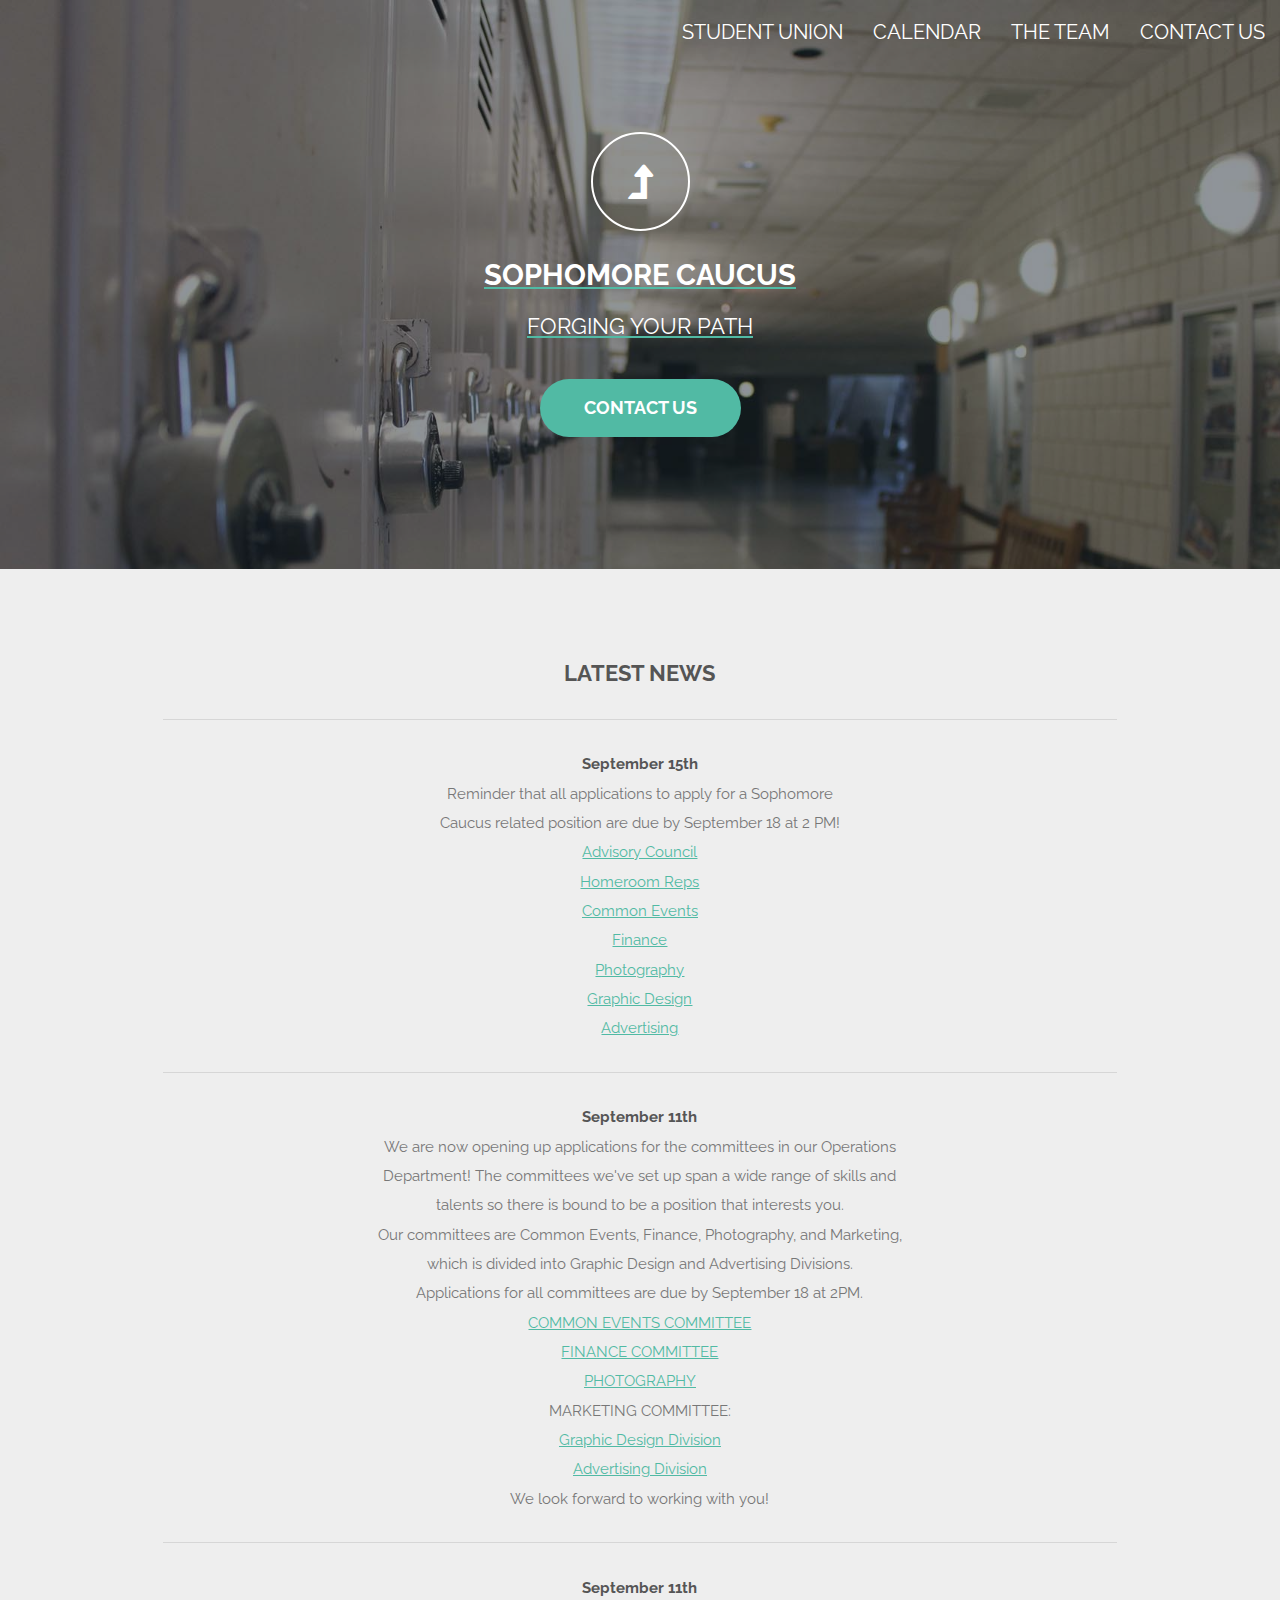
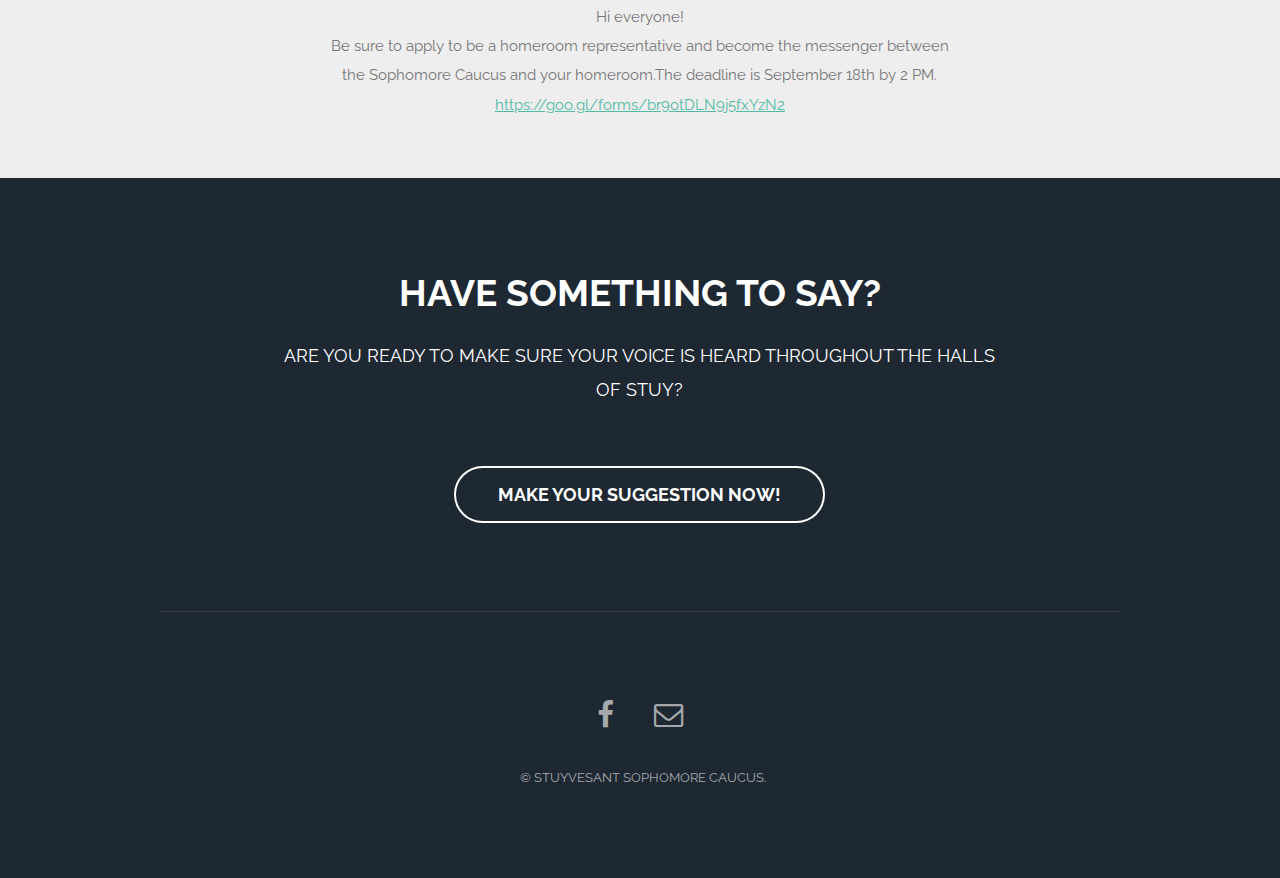
<file: index.html>
<!DOCTYPE HTML>
<!--

-->
<html>
	<head>
		<title>Stuyvesant Sophomore Caucus</title>
		<meta charset="utf-8" />
		<meta name="viewport" content="width=device-width, initial-scale=1" />
		<!--[if lte IE 8]><script src="assets/js/ie/html5shiv.js"></script><![endif]-->
		<link rel="stylesheet" href="assets/css/main.css" />
        <link rel="stylesheet" href="assets/css/bootstrap/bootstrap.css" />
		<!--[if lte IE 8]><link rel="stylesheet" href="assets/css/ie8.css" /><![endif]-->
		<!--[if lte IE 9]><link rel="stylesheet" href="assets/css/ie9.css" /><![endif]-->
	</head>
	<body class="landing">

<!--Facebook Java JDK-->
        <div id="fb-root"></div>
<script>(function(d, s, id) {
  var js, fjs = d.getElementsByTagName(s)[0];
  if (d.getElementById(id)) return;
  js = d.createElement(s); js.id = id;
  js.src = "http://connect.facebook.net/en_US/sdk.js#xfbml=1&version=v2.3";
  fjs.parentNode.insertBefore(js, fjs);
}(document, 'script', 'facebook-jssdk'));</script>


<!--Facebook Java JDK End-->
			<header id="header" class="alt mobile-header">
				<h1><a href="index.html">Sophomore Caucus</a></h1>
				<a href="#nav">Menu</a>
			</header>

		<!-- Nav -->
				<ul class="pretty-header desktop-header">
                    <li><a href="contactus.html">Contact Us</a></li>
                    <li><a href="theteam.html">The Team</a></li>
					<li><a href="calendar.html">Calendar</a></li>
					<li><a href="http://www.stuysu.org/">Student Union</li>
				</ul>

		<!-- Banner -->
			<section id="banner">
					<i class="icon fa-level-up"></i>
					<h2>Sophomore Caucus</h2>
					<p>Forging your path</p>
					<ul class="actions">
						<li><a href="contactus.html" class="button big special">Contact Us</a></li>
					</ul>
			</section>
		<!-- One -->
		<!--

			<section id="one" class="wrapper style1">
				<div class="inner">
					<article class="feature left">
						<iframe src="http://stuyvesant-sophomore-caucus.sitefly.co/news" style="border:0px #FFFFFF none;" name="myiFrame" scrolling="no" frameborder="1" marginheight="0px" marginwidth="0px" height="1000px" width="100%"></iframe>
					</article>
				</div>
			</section>
-->
<section id="one" class="wrapper style1">
	<div class="inner">
		<center>
		<h2> Latest News</h2>
		<article >
<hr>
<b>September 15th</b><br>
			Reminder that all applications to apply for a Sophomore <br>
			Caucus related position are due by September 18 at 2 PM!
			<br>
<a href="https://goo.gl/forms/oE7U33YP6soNYHyC3">Advisory Council</a>
<br>
<a href="https://goo.gl/forms/br9otDLN9j5fxYzN2"> Homeroom Reps </a>
<br>
<a href="https://goo.gl/forms/sxj7pjtk0onBRBGD3"> Common Events </a>
<br>
<a href="https://goo.gl/forms/3f6iJ7obUhIh2zdk2">Finance</a>
<br>
 <a href="https://goo.gl/forms/iWPtQqBoRHxlSvC23"> Photography</a>
<br>
<a href="https://goo.gl/forms/QIDjaLo76ZIdfcyr2">Graphic Design</a>
<br>
<a href="https://goo.gl/forms/xTz7EY0wIiEqiwdL2">Advertising</a>

		</article>
		<article >
<hr>
<b>September 11th</b><br>
We are now opening up applications for the committees in our Operations<br>
Department! The committees we've set up span a wide range of skills and<br>
talents so there is bound to be a position that interests you.<br>
Our committees are Common Events, Finance, Photography, and Marketing, <br>
which is divided into Graphic Design and Advertising Divisions.<br>
Applications for all committees are due by September 18 at 2PM.<br>
<a href="https://goo.gl/forms/sxj7pjtk0onBRBGD3">COMMON EVENTS COMMITTEE</a>
<br><a href="https://goo.gl/forms/3f6iJ7obUhIh2zdk2">FINANCE COMMITTEE</a>
<br><a href="https://goo.gl/forms/iWPtQqBoRHxlSvC23">PHOTOGRAPHY</a>
<br>MARKETING COMMITTEE:
<br><a href="https://goo.gl/forms/QIDjaLo76ZIdfcyr2"> Graphic Design Division</a>
<br><a href="https://goo.gl/forms/xTz7EY0wIiEqiwdL2"> Advertising Division </a>
<br>We look forward to working with you!
</article>
<article>
	<hr>
	<b>September 11th</b><br>Hi everyone! <br>
	Be sure to apply to be a homeroom representative and become the messenger between<br>
	the Sophomore Caucus and your homeroom.The deadline is September 18th by 2 PM.<br>
<a href="https://goo.gl/forms/br9otDLN9j5fxYzN2">https://goo.gl/forms/br9otDLN9j5fxYzN2</a>
</article>

	</div>
	</center>
</section>

		<!-- Three -->
			<section id="three" class="wrapper style3 special">
				<div class="inner">
					<header class="major narrow	">
						<h2>Have something to say?</h2>
						<p>Are you ready to make sure your voice is heard throughout the halls of Stuy?</p>
					</header>
					<ul class="actions">
						<li><a href="suggestions.html" class="button big alt">Make your Suggestion NOW!</a></li>
					</ul>
				</div>
			</section>

		<!-- Footer -->
			<footer id="footer">
				<div class="inner">
					<ul class="icons">
						<li><a href="https://www.facebook.com/StuySC" class="icon fa-facebook">
							<span class="label">Facebook</span>
						</a></li>
						<li><a href="mailto:sophomorecaucus@stuysu.org" class="icon fa-envelope-o">
							<span class="label">Email</span>
						</a></li>
					</ul>
					<ul class="copyright">
						<li>&copy; Stuyvesant Sophomore Caucus.</li>
					</ul>
				</div>
			</footer>

		<!-- Scripts -->
			<script src="assets/js/jquery.min.js"></script>
			<script src="assets/js/skel.min.js"></script>
			<script src="assets/js/util.js"></script>
			<!--[if lte IE 8]><script src="assets/js/ie/respond.min.js"></script><![endif]-->
			<script src="assets/js/main.js"></script>

	</body>
</html>
</file>
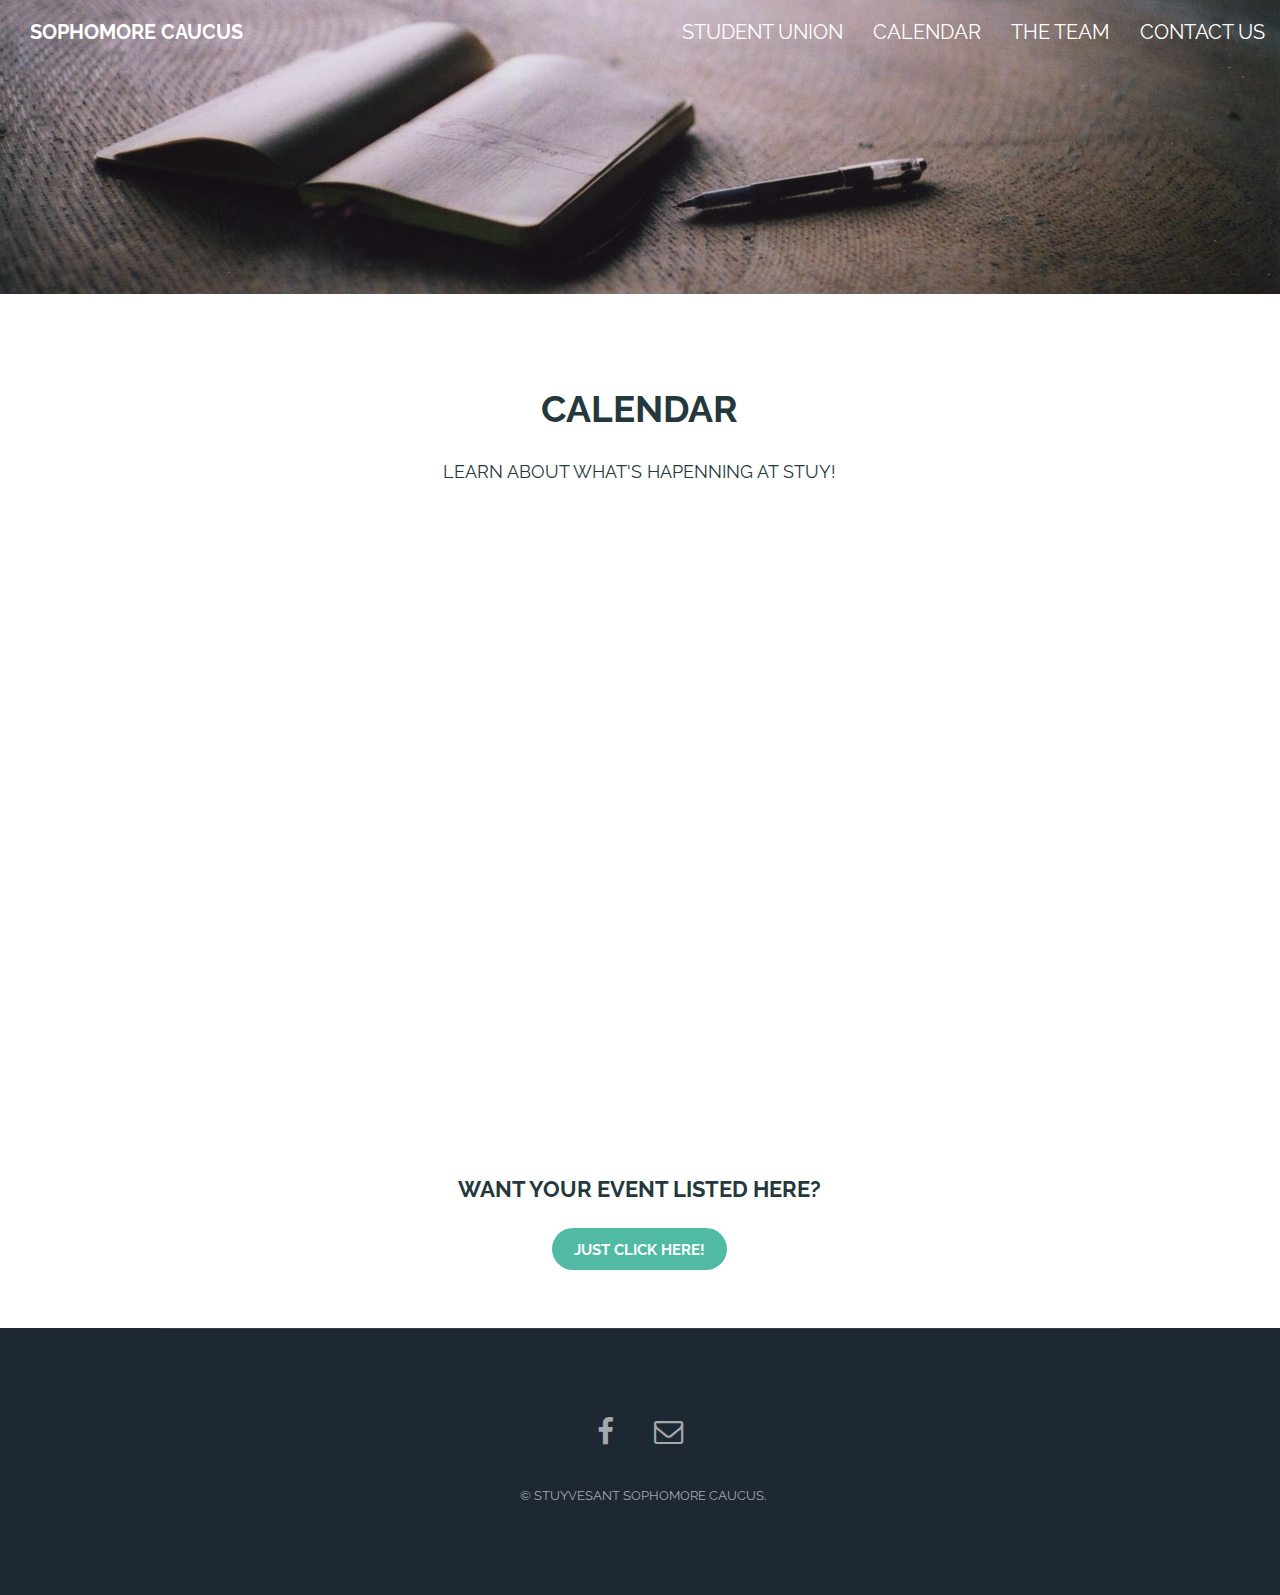
<file: calendar.html>
<!DOCTYPE HTML>
<!--
	Eyyy IZ TAHSEEN!!!!!!!! YOU CAN READ SOURCE CODE HEHEHEHEHEHEHE :) 
    CREDS TO PIXELARITY FOR DIS, even doe i paid for dis ;)
-->
<html>
	<head>
		<title>Stuyvesant Sophomore Caucus</title>
		<meta charset="utf-8" />
		<meta name="viewport" content="width=device-width, initial-scale=1" />
		<!--[if lte IE 8]><script src="assets/js/ie/html5shiv.js"></script><![endif]-->
		<link rel="stylesheet" href="assets/css/main.css" />
        <link rel="stylesheet" href="assets/css/bootstrap/bootstrap.css" />
		<!--[if lte IE 8]><link rel="stylesheet" href="assets/css/ie8.css" /><![endif]-->
		<!--[if lte IE 9]><link rel="stylesheet" href="assets/css/ie9.css" /><![endif]-->
	</head>
	<body class="landing">

<!--Facebook Java JDK-->
        <div id="fb-root"></div>
<script>(function(d, s, id) {
  var js, fjs = d.getElementsByTagName(s)[0];
  if (d.getElementById(id)) return;
  js = d.createElement(s); js.id = id;
  js.src = "http://connect.facebook.net/en_US/sdk.js#xfbml=1&version=v2.3";
  fjs.parentNode.insertBefore(js, fjs);
}(document, 'script', 'facebook-jssdk'));</script>
<!--Facebook Java JDK End-->

		<!-- Header -->
			<header id="header" class="alt mobile-header">
				<h1><a href="index.html">Sophomore Caucus</a></h1>
				<a href="#nav">Menu</a>
			</header>

		<!-- Nav -->
				<ul class="pretty-header desktop-header">
					<li style="float: left"><a href="index.html"><b class="ahover">Sophomore Caucus</b></a></li>
                    <li><a href="contactus.html">Contact Us</a></li>
                    <li><a href="theteam.html">The Team</a></li>
					<li><a href="calendar.html">Calendar</a></li>
					<li><a href="http://www.stuysu.org/">Student Union</a></li>
				</ul>
				
        <!--Span Image-->
        <div class="12u$"><span class="image fit"><img src="images/calendar.jpg" alt="" /></span></div>
        
		<!-- Main -->
			<section id="main" class="wrapper">
				<div class="container">
                    
					<header class="major special">
						<h2>Calendar</h2>
						<p>Learn about what's hapenning at Stuy!</p>
					</header>
                    
                    <!-- Responsive iFrame-->
                    <div class="responsive-iframe-container">
                  <iframe src="https://calendar.google.com/calendar/embed?src=stuysu.org_td310s5rgmjvjfp5g6mmfjfgqk%40group.calendar.google.com&ctz=America/New_York" style="border: 0" width="800" height="600" frameborder="0" scrolling="no"></iframe>
                    </div>
                    <br>
                    <br>
                    <center>
                    <h2>Want your event listed here?</h2>
                    <a href="https://docs.google.com/forms/d/1EYur6tkvb2LxQREvoQtGWLoELI6wWJin1ti2mx02j5k/viewform" class="button special">Just Click Here!</a>
                    </center>
					<br>
					
				</div>
			</section>

		<!-- Footer -->
			<footer id="footer">
				<div class="inner">
					<ul class="icons">
						<li><a href="https://www.facebook.com/StuySC" class="icon fa-facebook">
							<span class="label">Facebook</span>
						</a></li>
						<li><a href="mailto:sophomorecaucus@stuysu.org" class="icon fa-envelope-o">
							<span class="label">Email</span>
						</a></li>
					</ul>
					<ul class="copyright">
						<li>&copy; Stuyvesant Sophomore Caucus.</li>
					</ul>
				</div>
			</footer>

		<!-- Scripts -->
			<script src="assets/js/jquery.min.js"></script>
			<script src="assets/js/skel.min.js"></script>
			<script src="assets/js/util.js"></script>
			<!--[if lte IE 8]><script src="assets/js/ie/respond.min.js"></script><![endif]-->
			<script src="assets/js/main.js"></script>

	</body>
</html>
</file>
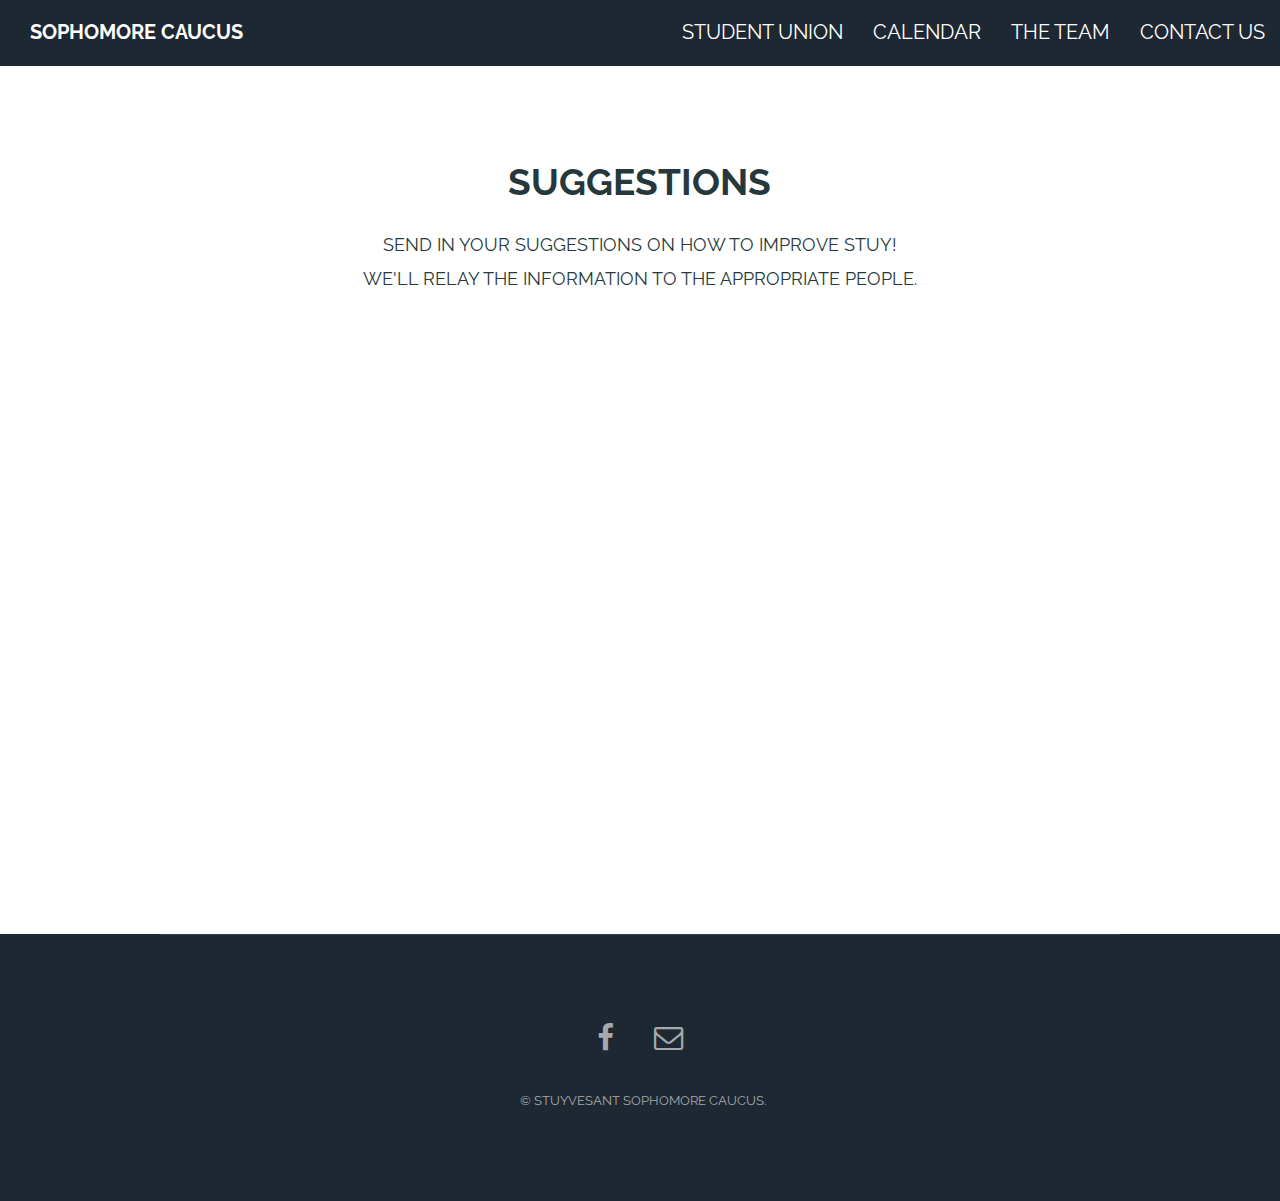
<file: suggestions.html>
<!DOCTYPE HTML>
<!--
	Eyyy IZ TAHSEEN!!!!!!!! YOU CAN READ SOURCE CODE HEHEHEHEHEHEHE :) 
    CREDS TO PIXELARITY FOR DIS, even doe i paid for dis ;)
-->
<html>
	<head>
		<title>Stuyvesant Sophomore Caucus</title>
		<meta charset="utf-8" />
		<meta name="viewport" content="width=device-width, initial-scale=1" />
		<!--[if lte IE 8]><script src="assets/js/ie/html5shiv.js"></script><![endif]-->
		<link rel="stylesheet" href="assets/css/main.css" />
        <link rel="stylesheet" href="assets/css/bootstrap/bootstrap.css" />
		<!--[if lte IE 8]><link rel="stylesheet" href="assets/css/ie8.css" /><![endif]-->
		<!--[if lte IE 9]><link rel="stylesheet" href="assets/css/ie9.css" /><![endif]-->
	</head>
	<body class="landing">

<!--Facebook Java JDK-->
        <div id="fb-root"></div>
<script>(function(d, s, id) {
  var js, fjs = d.getElementsByTagName(s)[0];
  if (d.getElementById(id)) return;
  js = d.createElement(s); js.id = id;
  js.src = "http://connect.facebook.net/en_US/sdk.js#xfbml=1&version=v2.3";
  fjs.parentNode.insertBefore(js, fjs);
}(document, 'script', 'facebook-jssdk'));</script>
<!--Facebook Java JDK End-->

		<!-- Header -->
			<header id="header" class="alt mobile-header">
				<h1><a href="index.html">Sophomore Caucus</a></h1>
				<a href="#nav">Menu</a>
			</header>

		<!-- Nav -->
				<ul class="pretty-header desktop-header" style="background-color: #1E2832">
					<li style="float: left"><a href="index.html"><b class="ahover">Sophomore Caucus</b></a></li>
                    <li><a href="contactus.html">Contact Us</a></li>
                    <li><a href="theteam.html">The Team</a></li>
					<li><a href="calendar.html">Calendar</a></li>
					<li><a href="http://www.stuysu.org/">Student Union</a></li>
				</ul>

		<!-- Main -->
			<section id="main" class="wrapper">
				<div class="container" style="padding-top: 7.5%">

					<header class="major special">
						<h2>Suggestions</h2>
						<p>Send in your suggestions on how to improve Stuy! 
                            <br />
                            We'll relay the information to the appropriate people.</p>
					</header>

					<!-- Change the width and height values to suit you best -->
<div class="typeform-widget" data-url="https://tahseen1.typeform.com/to/mn6aGs" data-text="Suggestion Box" style="width:100%;height:550px;"></div>
<script>(function(){var qs,js,q,s,d=document,gi=d.getElementById,ce=d.createElement,gt=d.getElementsByTagName,id='typef_orm',b='https://s3-eu-west-1.amazonaws.com/share.typeform.com/';if(!gi.call(d,id)){js=ce.call(d,'script');js.id=id;js.src=b+'widget.js';q=gt.call(d,'script')[0];q.parentNode.insertBefore(js,q)}})()</script>


				</div>
			</section>

		<!-- Footer -->
			<footer id="footer">
				<div class="inner">
					<ul class="icons">
						<li><a href="https://www.facebook.com/StuySC" class="icon fa-facebook">
							<span class="label">Facebook</span>
						</a></li>
						<li><a href="mailto:sophomorecaucus@stuysu.org" class="icon fa-envelope-o">
							<span class="label">Email</span>
						</a></li>
					</ul>
					<ul class="copyright">
						<li>&copy; Stuyvesant Sophomore Caucus.</li>
					</ul>
				</div>
			</footer>

		<!-- Scripts -->
			<script src="assets/js/jquery.min.js"></script>
			<script src="assets/js/skel.min.js"></script>
			<script src="assets/js/util.js"></script>
			<!--[if lte IE 8]><script src="assets/js/ie/respond.min.js"></script><![endif]-->
			<script src="assets/js/main.js"></script>

	</body>
</html>
</file>
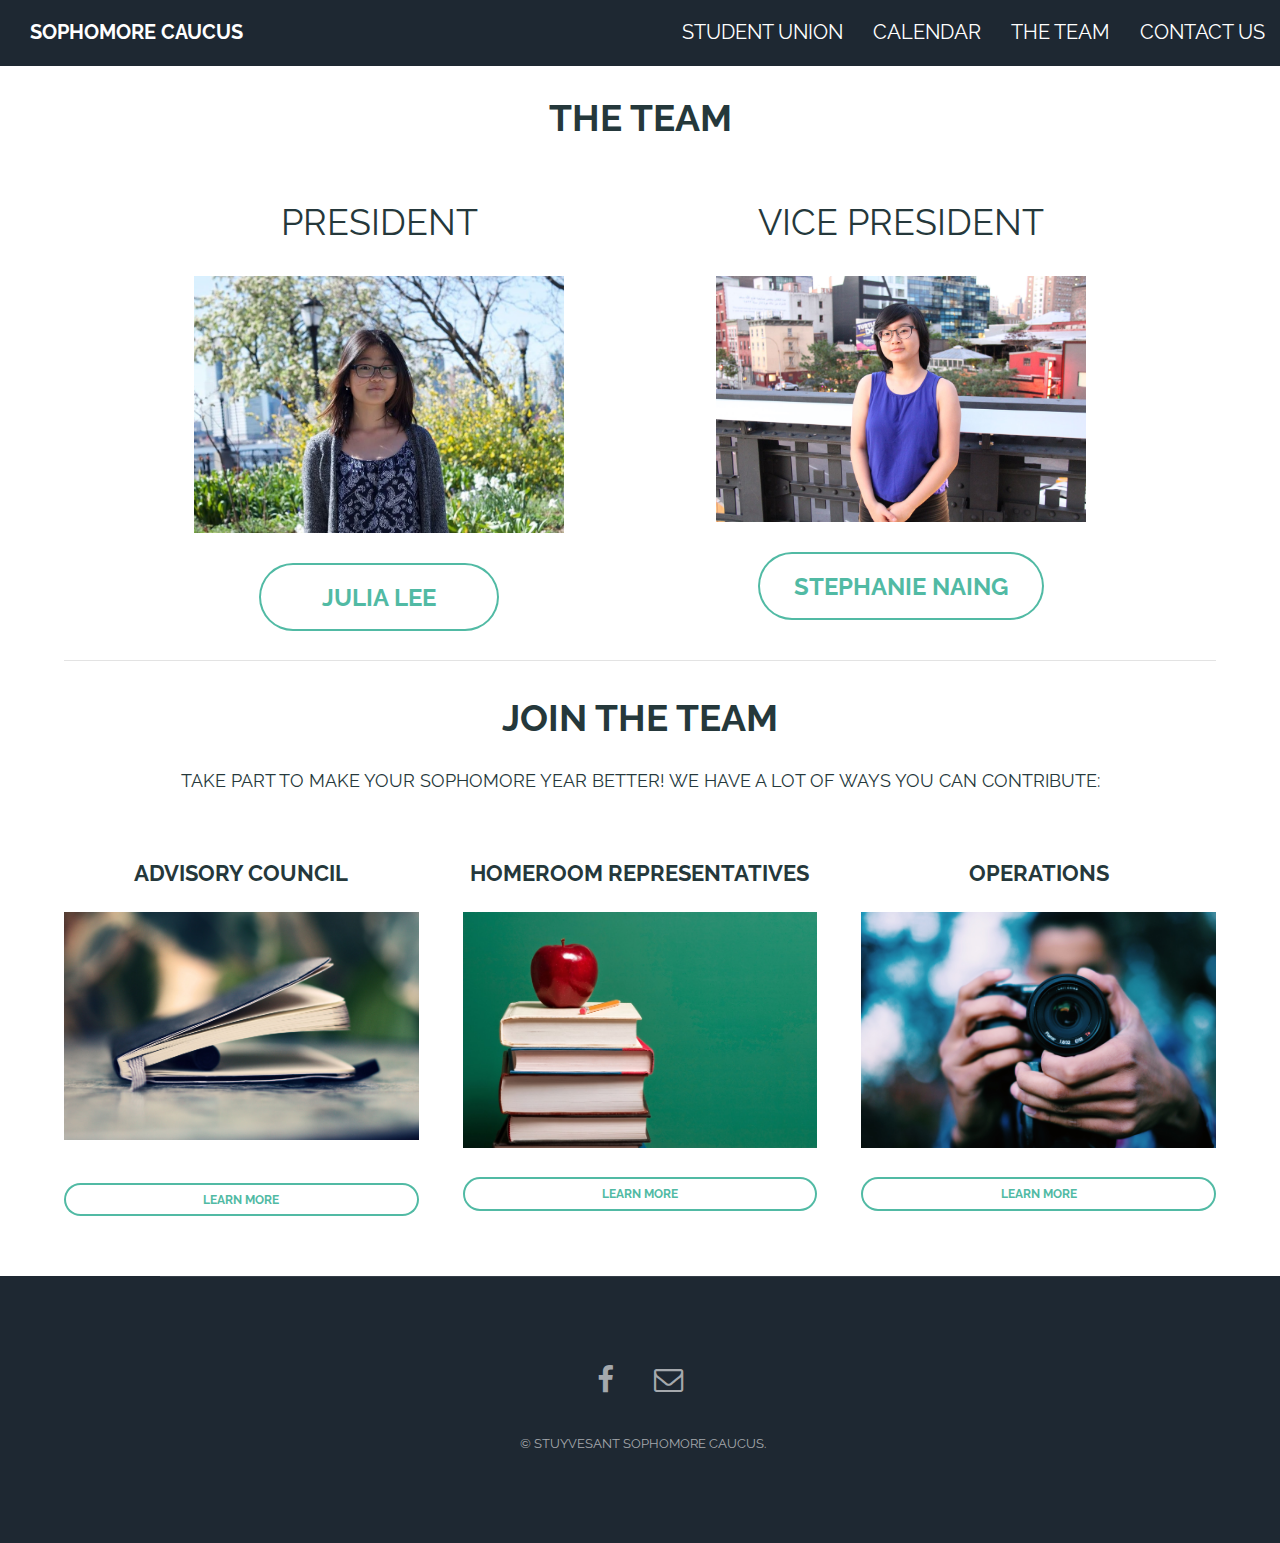
<file: theteam.html>
<!DOCTYPE HTML>
<!--
	Eyyy IZ TAHSEEN!!!!!!!! YOU CAN READ SOURCE CODE HEHEHEHEHEHEHE :)
	CREDS TO PIXELARITY FOR DIS, even doe i paid for dis ;)
  -->
<html>
  <head>
	<title>Stuyvesant Sophomore Caucus</title>
	<meta charset="utf-8" />
	<meta name="viewport" content="width=device-width, initial-scale=1" />
	<!--[if lte IE 8]><script src="assets/js/ie/html5shiv.js"></script><![endif]-->
	<link rel="stylesheet" href="assets/css/main.css" />
	<link rel="stylesheet" href="assets/css/bootstrap/bootstrap.css" />
	<!--[if lte IE 8]><link rel="stylesheet" href="assets/css/ie8.css" /><![endif]-->
	<!--[if lte IE 9]><link rel="stylesheet" href="assets/css/ie9.css" /><![endif]-->
  </head>
  <body class="landing">

	<!--Facebook Java JDK-->
	<div id="fb-root"></div>
	<script>(function(d, s, id) {
	  var js, fjs = d.getElementsByTagName(s)[0];
	  if (d.getElementById(id)) return;
	  js = d.createElement(s); js.id = id;
	  js.src = "http://connect.facebook.net/en_US/sdk.js#xfbml=1&version=v2.3";
	  fjs.parentNode.insertBefore(js, fjs);
	  }(document, 'script', 'facebook-jssdk'));</script>
	<!--Facebook Java JDK End-->

	<!-- Header -->
	<header id="header" class="alt mobile-header">
	  <h1><a href="index.html">Sophomore Caucus</a></h1>
	  <a href="#nav">Menu</a>
	</header>

	<!-- Nav -->
	<ul class="pretty-header desktop-header" style="background-color: #1E2832">
	  <li style="float: left"><a href="index.html"><b class="ahover">Sophomore Caucus</b></a></li>
	  <li><a href="contactus.html">Contact Us</a></li>
	  <li><a href="theteam.html">The Team</a></li>
	  <li><a href="calendar.html">Calendar</a></li>
	  <li><a href="http://www.stuysu.org/">Student Union</a></li>
	</ul>

	<!-- Main -->
	<section id="main" class="wrapper">

  		<div class="container" style="padding-top: 2.5% ; width: 90vw">

		<header class="major special">
			<h2>The Team</h2>
		</header>
		
		<div class="box alt">

	  		<div class="row" style="display: flex ; justify-content: space-between">
				<div class="4u">
					<center>
						<span class="image fit">
							<h1 style="font-size: 36px ; font-weight: normal">President</h1>
							<img src="images/julia.jpg" alt=""></img>
						</span>
						<a class="button alt" href="https://www.facebook.com/profile.php?id=100004068406940&fref=ts" style="font-size: 24px">Julia Lee</a>
					</center>
				</div>
				<div class="4u">
					<center>
						<span class="image fit">
							<h1 style="font-size: 36px ; font-weight: normal">Vice President</h1>
							<img src="images/steph.jpg" alt=""></img>
						</span>
						<a class="button alt" href="https://www.facebook.com/stephaniexnaing?fref=ts" style="font-size: 24px">Stephanie Naing</a>
					</center>
				</div>
		  	</div>

		  	<hr>

		 	<header class="major special">
				<h2>Join The Team</h2>
				<p>Take part to make your Sophomore Year better! We have a lot of ways you can contribute:</p>
		  	</header>

		  	<div class="box alt">
				<div class="row 200% uniform">
			  		<div class="4u"><span class="image fit" style="padding-bottom: 14px"><center><h2>Advisory Council</h2></center><img src="images/advisory.jpg" alt="" /></span><a href="theteam-advisory.html" class="button alt fit small">Learn More</a></div>
			  		<div class="4u"><span class="image fit"><center><h2>Homeroom Representatives</h2></center><img src="images/homeroomrep.jpg" alt="" /></span><a href="theteam-homeroomrep.html" class="button alt fit small">Learn More</a></div>
			  		<div class="4u"><span class="image fit"><center><h2>Operations</h2></center><img src="images/operations.jpg" alt="" /></span><a href="theteam-operations.html" class="button alt fit small">Learn More</a></div>
				</div>
		  </div>

		</div>
	</section>

	<!-- Footer -->
	<footer id="footer">
	  <div class="inner">
	<ul class="icons">
	  <li><a href="https://www.facebook.com/StuySC" class="icon fa-facebook">
		  <span class="label">Facebook</span>
	  </a></li>
	  <li><a href="mailto:sophomorecaucus@stuysu.org" class="icon fa-envelope-o">
		  <span class="label">Email</span>
	  </a></li>
	</ul>
	<ul class="copyright">
	  <li>&copy; Stuyvesant Sophomore Caucus.</li>
	</ul>
	  </div>
	</footer>

	<!-- Scripts -->
	<script src="assets/js/jquery.min.js"></script>
	<script src="assets/js/skel.min.js"></script>
	<script src="assets/js/util.js"></script>
	<!--[if lte IE 8]><script src="assets/js/ie/respond.min.js"></script><![endif]-->
	<script src="assets/js/main.js"></script>

  </body>
</html>
</file>
<file: assets/css/ie9.css>
/*
	Retrospect by TEMPLATED
	templated.co @templatedco
	Released for free under the Creative Commons Attribution 3.0 license (templated.co/license)
*/

/* Feature */

	.feature .image {
		width: 48%;
		float: left;
	}

	.feature .content {
		width: 52%;
		float: left;
	}

	.feature:after {
		content: '';
		display: block;
		clear: both;
	}
</file>
<file: assets/css/main.css>
@charset "UTF-8";
@import url(font-awesome.min.css);
@import url("https://fonts.googleapis.com/css?family=Raleway:400,500,700");

/*
	Retrospect by TEMPLATED
	templated.co @templatedco
	Released for free under the Creative Commons Attribution 3.0 license (templated.co/license)
*/

/* Reset */

	html, body, div, span, applet, object, iframe, h1, h2, h3, h4, h5, h6, p, blockquote, pre, a, abbr, acronym, address, big, cite, code, del, dfn, em, img, ins, kbd, q, s, samp, small, strike, strong, sub, sup, tt, var, b, u, i, center, dl, dt, dd, ol, ul, li, fieldset, form, label, legend, table, caption, tbody, tfoot, thead, tr, th, td, article, aside, canvas, details, embed, figure, figcaption, footer, header, hgroup, menu, nav, output, ruby, section, summary, time, mark, audio, video {
		margin: 0;
		padding: 0;
		border: 0;
		font-size: 100%;
		font: inherit;
		vertical-align: baseline;
	}

	article, aside, details, figcaption, figure, footer, header, hgroup, menu, nav, section {
		display: block;
	}

	body {
		line-height: 1;
	}

	ol, ul {
		list-style: none;
	}

	blockquote, q {
		quotes: none;
	}

	blockquote:before, blockquote:after, q:before, q:after {
		content: '';
		content: none;
	}

	table {
		border-collapse: collapse;
		border-spacing: 0;
	}

	body {
		-webkit-text-size-adjust: none;
	}

/* Box Model */

	*, *:before, *:after {
		-moz-box-sizing: border-box;
		-webkit-box-sizing: border-box;
		box-sizing: border-box;
	}

/* Containers */

	.container {
		margin-left: auto;
		margin-right: auto;
	}

	.container.\31 25\25 {
		width: 100%;
		max-width: 100em;
		min-width: 80em;
	}

	.container.\37 5\25 {
		width: 60em;
	}

	.container.\35 0\25 {
		width: 40em;
	}

	.container.\32 5\25 {
		width: 20em;
	}

	.container {
		width: 80em;
	}

	@media screen and (max-width: 1680px) {

		.container.\31 25\25 {
			width: 100%;
			max-width: 100em;
			min-width: 80em;
		}

		.container.\37 5\25 {
			width: 60em;
		}

		.container.\35 0\25 {
			width: 40em;
		}

		.container.\32 5\25 {
			width: 20em;
		}

		.container {
			width: 80em;
		}

	}

	@media screen and (max-width: 1280px) {

		.container.\31 25\25 {
			width: 100%;
			max-width: 81.25em;
			min-width: 65em;
		}

		.container.\37 5\25 {
			width: 48.75em;
		}

		.container.\35 0\25 {
			width: 32.5em;
		}

		.container.\32 5\25 {
			width: 16.25em;
		}

		.container {
			width: 65em;
		}

	}

	@media screen and (max-width: 980px) {

		.container.\31 25\25 {
			width: 100%;
			max-width: 112.5%;
			min-width: 90%;
		}

		.container.\37 5\25 {
			width: 67.5%;
		}

		.container.\35 0\25 {
			width: 45%;
		}

		.container.\32 5\25 {
			width: 22.5%;
		}

		.container {
			width: 90% !important;
		}

	}

	@media screen and (max-width: 736px) {

		.container.\31 25\25 {
			width: 100%;
			max-width: 112.5%;
			min-width: 90%;
		}

		.container.\37 5\25 {
			width: 67.5%;
		}

		.container.\35 0\25 {
			width: 45%;
		}

		.container.\32 5\25 {
			width: 22.5%;
		}

		.container {
			width: 90% !important;
		}

	}

	@media screen and (max-width: 480px) {

		.container.\31 25\25 {
			width: 100%;
			max-width: 112.5%;
			min-width: 90%;
		}

		.container.\37 5\25 {
			width: 67.5%;
		}

		.container.\35 0\25 {
			width: 45%;
		}

		.container.\32 5\25 {
			width: 22.5%;
		}

		.container {
			width: 90% !important;
		}

	}

/* Grid */

	.row {
		border-bottom: solid 1px transparent;
		-moz-box-sizing: border-box;
		-webkit-box-sizing: border-box;
		box-sizing: border-box;
	}

	.row > * {
		float: left;
		-moz-box-sizing: border-box;
		-webkit-box-sizing: border-box;
		box-sizing: border-box;
	}

	.row:after, .row:before {
		content: '';
		display: block;
		clear: both;
		height: 0;
	}

	.row.uniform > * > :first-child {
		margin-top: 0;
	}

	.row.uniform > * > :last-child {
		margin-bottom: 0;
	}

	.row.\30 \25 > * {
		padding: 0 0 0 0em;
	}

	.row.\30 \25 {
		margin: 0 0 -1px 0em;
	}

	.row.uniform.\30 \25 > * {
		padding: 0em 0 0 0em;
	}

	.row.uniform.\30 \25 {
		margin: 0em 0 -1px 0em;
	}

	.row > * {
		padding: 0 0 0 2em;
	}

	.row {
		margin: 0 0 -1px -2em;
	}

	.row.uniform > * {
		padding: 2em 0 0 2em;
	}

	.row.uniform {
		margin: -2em 0 -1px -2em;
	}

	.row.\32 00\25 > * {
		padding: 0 0 0 4em;
	}

	.row.\32 00\25 {
		margin: 0 0 -1px -4em;
	}

	.row.uniform.\32 00\25 > * {
		padding: 4em 0 0 4em;
	}

	.row.uniform.\32 00\25 {
		margin: -4em 0 -1px -4em;
	}

	.row.\31 50\25 > * {
		padding: 0 0 0 3em;
	}

	.row.\31 50\25 {
		margin: 0 0 -1px -3em;
	}

	.row.uniform.\31 50\25 > * {
		padding: 3em 0 0 3em;
	}

	.row.uniform.\31 50\25 {
		margin: -3em 0 -1px -3em;
	}

	.row.\35 0\25 > * {
		padding: 0 0 0 1em;
	}

	.row.\35 0\25 {
		margin: 0 0 -1px -1em;
	}

	.row.uniform.\35 0\25 > * {
		padding: 1em 0 0 1em;
	}

	.row.uniform.\35 0\25 {
		margin: -1em 0 -1px -1em;
	}

	.row.\32 5\25 > * {
		padding: 0 0 0 0.5em;
	}

	.row.\32 5\25 {
		margin: 0 0 -1px -0.5em;
	}

	.row.uniform.\32 5\25 > * {
		padding: 0.5em 0 0 0.5em;
	}

	.row.uniform.\32 5\25 {
		margin: -0.5em 0 -1px -0.5em;
	}

	.\31 2u, .\31 2u\24 {
		width: 100%;
		clear: none;
		margin-left: 0;
	}

	.\31 1u, .\31 1u\24 {
		width: 91.6666666667%;
		clear: none;
		margin-left: 0;
	}

	.\31 0u, .\31 0u\24 {
		width: 83.3333333333%;
		clear: none;
		margin-left: 0;
	}

	.\39 u, .\39 u\24 {
		width: 75%;
		clear: none;
		margin-left: 0;
	}

	.\38 u, .\38 u\24 {
		width: 66.6666666667%;
		clear: none;
		margin-left: 0;
	}

	.\37 u, .\37 u\24 {
		width: 58.3333333333%;
		clear: none;
		margin-left: 0;
	}

	.\36 u, .\36 u\24 {
		width: 50%;
		clear: none;
		margin-left: 0;
	}

	.\35 u, .\35 u\24 {
		width: 41.6666666667%;
		clear: none;
		margin-left: 0;
	}

	.\34 u, .\34 u\24 {
		width: 33.3333333333%;
		clear: none;
		margin-left: 0;
	}

	.\33 u, .\33 u\24 {
		width: 25%;
		clear: none;
		margin-left: 0;
	}

	.\32 u, .\32 u\24 {
		width: 16.6666666667%;
		clear: none;
		margin-left: 0;
	}

	.\31 u, .\31 u\24 {
		width: 8.3333333333%;
		clear: none;
		margin-left: 0;
	}

	.\31 2u\24 + *,
	.\31 1u\24 + *,
	.\31 0u\24 + *,
	.\39 u\24 + *,
	.\38 u\24 + *,
	.\37 u\24 + *,
	.\36 u\24 + *,
	.\35 u\24 + *,
	.\34 u\24 + *,
	.\33 u\24 + *,
	.\32 u\24 + *,
	.\31 u\24 + * {
		clear: left;
	}

	.\-11u {
		margin-left: 91.66667%;
	}

	.\-10u {
		margin-left: 83.33333%;
	}

	.\-9u {
		margin-left: 75%;
	}

	.\-8u {
		margin-left: 66.66667%;
	}

	.\-7u {
		margin-left: 58.33333%;
	}

	.\-6u {
		margin-left: 50%;
	}

	.\-5u {
		margin-left: 41.66667%;
	}

	.\-4u {
		margin-left: 33.33333%;
	}

	.\-3u {
		margin-left: 25%;
	}

	.\-2u {
		margin-left: 16.66667%;
	}

	.\-1u {
		margin-left: 8.33333%;
	}

	@media screen and (max-width: 1680px) {

		.row > * {
			padding: 0 0 0 2em;
		}

		.row {
			margin: 0 0 -1px -2em;
		}

		.row.uniform > * {
			padding: 2em 0 0 2em;
		}

		.row.uniform {
			margin: -2em 0 -1px -2em;
		}

		.row.\32 00\25 > * {
			padding: 0 0 0 4em;
		}

		.row.\32 00\25 {
			margin: 0 0 -1px -4em;
		}

		.row.uniform.\32 00\25 > * {
			padding: 4em 0 0 4em;
		}

		.row.uniform.\32 00\25 {
			margin: -4em 0 -1px -4em;
		}

		.row.\31 50\25 > * {
			padding: 0 0 0 3em;
		}

		.row.\31 50\25 {
			margin: 0 0 -1px -3em;
		}

		.row.uniform.\31 50\25 > * {
			padding: 3em 0 0 3em;
		}

		.row.uniform.\31 50\25 {
			margin: -3em 0 -1px -3em;
		}

		.row.\35 0\25 > * {
			padding: 0 0 0 1em;
		}

		.row.\35 0\25 {
			margin: 0 0 -1px -1em;
		}

		.row.uniform.\35 0\25 > * {
			padding: 1em 0 0 1em;
		}

		.row.uniform.\35 0\25 {
			margin: -1em 0 -1px -1em;
		}

		.row.\32 5\25 > * {
			padding: 0 0 0 0.5em;
		}

		.row.\32 5\25 {
			margin: 0 0 -1px -0.5em;
		}

		.row.uniform.\32 5\25 > * {
			padding: 0.5em 0 0 0.5em;
		}

		.row.uniform.\32 5\25 {
			margin: -0.5em 0 -1px -0.5em;
		}

		.\31 2u\28xlarge\29, .\31 2u\24\28xlarge\29 {
			width: 100%;
			clear: none;
			margin-left: 0;
		}

		.\31 1u\28xlarge\29, .\31 1u\24\28xlarge\29 {
			width: 91.6666666667%;
			clear: none;
			margin-left: 0;
		}

		.\31 0u\28xlarge\29, .\31 0u\24\28xlarge\29 {
			width: 83.3333333333%;
			clear: none;
			margin-left: 0;
		}

		.\39 u\28xlarge\29, .\39 u\24\28xlarge\29 {
			width: 75%;
			clear: none;
			margin-left: 0;
		}

		.\38 u\28xlarge\29, .\38 u\24\28xlarge\29 {
			width: 66.6666666667%;
			clear: none;
			margin-left: 0;
		}

		.\37 u\28xlarge\29, .\37 u\24\28xlarge\29 {
			width: 58.3333333333%;
			clear: none;
			margin-left: 0;
		}

		.\36 u\28xlarge\29, .\36 u\24\28xlarge\29 {
			width: 50%;
			clear: none;
			margin-left: 0;
		}

		.\35 u\28xlarge\29, .\35 u\24\28xlarge\29 {
			width: 41.6666666667%;
			clear: none;
			margin-left: 0;
		}

		.\34 u\28xlarge\29, .\34 u\24\28xlarge\29 {
			width: 33.3333333333%;
			clear: none;
			margin-left: 0;
		}

		.\33 u\28xlarge\29, .\33 u\24\28xlarge\29 {
			width: 25%;
			clear: none;
			margin-left: 0;
		}

		.\32 u\28xlarge\29, .\32 u\24\28xlarge\29 {
			width: 16.6666666667%;
			clear: none;
			margin-left: 0;
		}

		.\31 u\28xlarge\29, .\31 u\24\28xlarge\29 {
			width: 8.3333333333%;
			clear: none;
			margin-left: 0;
		}

		.\31 2u\24\28xlarge\29 + *,
		.\31 1u\24\28xlarge\29 + *,
		.\31 0u\24\28xlarge\29 + *,
		.\39 u\24\28xlarge\29 + *,
		.\38 u\24\28xlarge\29 + *,
		.\37 u\24\28xlarge\29 + *,
		.\36 u\24\28xlarge\29 + *,
		.\35 u\24\28xlarge\29 + *,
		.\34 u\24\28xlarge\29 + *,
		.\33 u\24\28xlarge\29 + *,
		.\32 u\24\28xlarge\29 + *,
		.\31 u\24\28xlarge\29 + * {
			clear: left;
		}

		.\-11u\28xlarge\29 {
			margin-left: 91.66667%;
		}

		.\-10u\28xlarge\29 {
			margin-left: 83.33333%;
		}

		.\-9u\28xlarge\29 {
			margin-left: 75%;
		}

		.\-8u\28xlarge\29 {
			margin-left: 66.66667%;
		}

		.\-7u\28xlarge\29 {
			margin-left: 58.33333%;
		}

		.\-6u\28xlarge\29 {
			margin-left: 50%;
		}

		.\-5u\28xlarge\29 {
			margin-left: 41.66667%;
		}

		.\-4u\28xlarge\29 {
			margin-left: 33.33333%;
		}

		.\-3u\28xlarge\29 {
			margin-left: 25%;
		}

		.\-2u\28xlarge\29 {
			margin-left: 16.66667%;
		}

		.\-1u\28xlarge\29 {
			margin-left: 8.33333%;
		}

	}

	@media screen and (max-width: 1280px) {

		.row > * {
			padding: 0 0 0 1.5em;
		}

		.row {
			margin: 0 0 -1px -1.5em;
		}

		.row.uniform > * {
			padding: 1.5em 0 0 1.5em;
		}

		.row.uniform {
			margin: -1.5em 0 -1px -1.5em;
		}

		.row.\32 00\25 > * {
			padding: 0 0 0 3em;
		}

		.row.\32 00\25 {
			margin: 0 0 -1px -3em;
		}

		.row.uniform.\32 00\25 > * {
			padding: 3em 0 0 3em;
		}

		.row.uniform.\32 00\25 {
			margin: -3em 0 -1px -3em;
		}

		.row.\31 50\25 > * {
			padding: 0 0 0 2.25em;
		}

		.row.\31 50\25 {
			margin: 0 0 -1px -2.25em;
		}

		.row.uniform.\31 50\25 > * {
			padding: 2.25em 0 0 2.25em;
		}

		.row.uniform.\31 50\25 {
			margin: -2.25em 0 -1px -2.25em;
		}

		.row.\35 0\25 > * {
			padding: 0 0 0 0.75em;
		}

		.row.\35 0\25 {
			margin: 0 0 -1px -0.75em;
		}

		.row.uniform.\35 0\25 > * {
			padding: 0.75em 0 0 0.75em;
		}

		.row.uniform.\35 0\25 {
			margin: -0.75em 0 -1px -0.75em;
		}

		.row.\32 5\25 > * {
			padding: 0 0 0 0.375em;
		}

		.row.\32 5\25 {
			margin: 0 0 -1px -0.375em;
		}

		.row.uniform.\32 5\25 > * {
			padding: 0.375em 0 0 0.375em;
		}

		.row.uniform.\32 5\25 {
			margin: -0.375em 0 -1px -0.375em;
		}

		.\31 2u\28large\29, .\31 2u\24\28large\29 {
			width: 100%;
			clear: none;
			margin-left: 0;
		}

		.\31 1u\28large\29, .\31 1u\24\28large\29 {
			width: 91.6666666667%;
			clear: none;
			margin-left: 0;
		}

		.\31 0u\28large\29, .\31 0u\24\28large\29 {
			width: 83.3333333333%;
			clear: none;
			margin-left: 0;
		}

		.\39 u\28large\29, .\39 u\24\28large\29 {
			width: 75%;
			clear: none;
			margin-left: 0;
		}

		.\38 u\28large\29, .\38 u\24\28large\29 {
			width: 66.6666666667%;
			clear: none;
			margin-left: 0;
		}

		.\37 u\28large\29, .\37 u\24\28large\29 {
			width: 58.3333333333%;
			clear: none;
			margin-left: 0;
		}

		.\36 u\28large\29, .\36 u\24\28large\29 {
			width: 50%;
			clear: none;
			margin-left: 0;
		}

		.\35 u\28large\29, .\35 u\24\28large\29 {
			width: 41.6666666667%;
			clear: none;
			margin-left: 0;
		}

		.\34 u\28large\29, .\34 u\24\28large\29 {
			width: 33.3333333333%;
			clear: none;
			margin-left: 0;
		}

		.\33 u\28large\29, .\33 u\24\28large\29 {
			width: 25%;
			clear: none;
			margin-left: 0;
		}

		.\32 u\28large\29, .\32 u\24\28large\29 {
			width: 16.6666666667%;
			clear: none;
			margin-left: 0;
		}

		.\31 u\28large\29, .\31 u\24\28large\29 {
			width: 8.3333333333%;
			clear: none;
			margin-left: 0;
		}

		.\31 2u\24\28large\29 + *,
		.\31 1u\24\28large\29 + *,
		.\31 0u\24\28large\29 + *,
		.\39 u\24\28large\29 + *,
		.\38 u\24\28large\29 + *,
		.\37 u\24\28large\29 + *,
		.\36 u\24\28large\29 + *,
		.\35 u\24\28large\29 + *,
		.\34 u\24\28large\29 + *,
		.\33 u\24\28large\29 + *,
		.\32 u\24\28large\29 + *,
		.\31 u\24\28large\29 + * {
			clear: left;
		}

		.\-11u\28large\29 {
			margin-left: 91.66667%;
		}

		.\-10u\28large\29 {
			margin-left: 83.33333%;
		}

		.\-9u\28large\29 {
			margin-left: 75%;
		}

		.\-8u\28large\29 {
			margin-left: 66.66667%;
		}

		.\-7u\28large\29 {
			margin-left: 58.33333%;
		}

		.\-6u\28large\29 {
			margin-left: 50%;
		}

		.\-5u\28large\29 {
			margin-left: 41.66667%;
		}

		.\-4u\28large\29 {
			margin-left: 33.33333%;
		}

		.\-3u\28large\29 {
			margin-left: 25%;
		}

		.\-2u\28large\29 {
			margin-left: 16.66667%;
		}

		.\-1u\28large\29 {
			margin-left: 8.33333%;
		}

	}

	@media screen and (max-width: 980px) {

		.row > * {
			padding: 0 0 0 1.5em;
		}

		.row {
			margin: 0 0 -1px -1.5em;
		}

		.row.uniform > * {
			padding: 1.5em 0 0 1.5em;
		}

		.row.uniform {
			margin: -1.5em 0 -1px -1.5em;
		}

		.row.\32 00\25 > * {
			padding: 0 0 0 3em;
		}

		.row.\32 00\25 {
			margin: 0 0 -1px -3em;
		}

		.row.uniform.\32 00\25 > * {
			padding: 3em 0 0 3em;
		}

		.row.uniform.\32 00\25 {
			margin: -3em 0 -1px -3em;
		}

		.row.\31 50\25 > * {
			padding: 0 0 0 2.25em;
		}

		.row.\31 50\25 {
			margin: 0 0 -1px -2.25em;
		}

		.row.uniform.\31 50\25 > * {
			padding: 2.25em 0 0 2.25em;
		}

		.row.uniform.\31 50\25 {
			margin: -2.25em 0 -1px -2.25em;
		}

		.row.\35 0\25 > * {
			padding: 0 0 0 0.75em;
		}

		.row.\35 0\25 {
			margin: 0 0 -1px -0.75em;
		}

		.row.uniform.\35 0\25 > * {
			padding: 0.75em 0 0 0.75em;
		}

		.row.uniform.\35 0\25 {
			margin: -0.75em 0 -1px -0.75em;
		}

		.row.\32 5\25 > * {
			padding: 0 0 0 0.375em;
		}

		.row.\32 5\25 {
			margin: 0 0 -1px -0.375em;
		}

		.row.uniform.\32 5\25 > * {
			padding: 0.375em 0 0 0.375em;
		}

		.row.uniform.\32 5\25 {
			margin: -0.375em 0 -1px -0.375em;
		}

		.\31 2u\28medium\29, .\31 2u\24\28medium\29 {
			width: 100%;
			clear: none;
			margin-left: 0;
		}

		.\31 1u\28medium\29, .\31 1u\24\28medium\29 {
			width: 91.6666666667%;
			clear: none;
			margin-left: 0;
		}

		.\31 0u\28medium\29, .\31 0u\24\28medium\29 {
			width: 83.3333333333%;
			clear: none;
			margin-left: 0;
		}

		.\39 u\28medium\29, .\39 u\24\28medium\29 {
			width: 75%;
			clear: none;
			margin-left: 0;
		}

		.\38 u\28medium\29, .\38 u\24\28medium\29 {
			width: 66.6666666667%;
			clear: none;
			margin-left: 0;
		}

		.\37 u\28medium\29, .\37 u\24\28medium\29 {
			width: 58.3333333333%;
			clear: none;
			margin-left: 0;
		}

		.\36 u\28medium\29, .\36 u\24\28medium\29 {
			width: 50%;
			clear: none;
			margin-left: 0;
		}

		.\35 u\28medium\29, .\35 u\24\28medium\29 {
			width: 41.6666666667%;
			clear: none;
			margin-left: 0;
		}

		.\34 u\28medium\29, .\34 u\24\28medium\29 {
			width: 33.3333333333%;
			clear: none;
			margin-left: 0;
		}

		.\33 u\28medium\29, .\33 u\24\28medium\29 {
			width: 25%;
			clear: none;
			margin-left: 0;
		}

		.\32 u\28medium\29, .\32 u\24\28medium\29 {
			width: 16.6666666667%;
			clear: none;
			margin-left: 0;
		}

		.\31 u\28medium\29, .\31 u\24\28medium\29 {
			width: 8.3333333333%;
			clear: none;
			margin-left: 0;
		}

		.\31 2u\24\28medium\29 + *,
		.\31 1u\24\28medium\29 + *,
		.\31 0u\24\28medium\29 + *,
		.\39 u\24\28medium\29 + *,
		.\38 u\24\28medium\29 + *,
		.\37 u\24\28medium\29 + *,
		.\36 u\24\28medium\29 + *,
		.\35 u\24\28medium\29 + *,
		.\34 u\24\28medium\29 + *,
		.\33 u\24\28medium\29 + *,
		.\32 u\24\28medium\29 + *,
		.\31 u\24\28medium\29 + * {
			clear: left;
		}

		.\-11u\28medium\29 {
			margin-left: 91.66667%;
		}

		.\-10u\28medium\29 {
			margin-left: 83.33333%;
		}

		.\-9u\28medium\29 {
			margin-left: 75%;
		}

		.\-8u\28medium\29 {
			margin-left: 66.66667%;
		}

		.\-7u\28medium\29 {
			margin-left: 58.33333%;
		}

		.\-6u\28medium\29 {
			margin-left: 50%;
		}

		.\-5u\28medium\29 {
			margin-left: 41.66667%;
		}

		.\-4u\28medium\29 {
			margin-left: 33.33333%;
		}

		.\-3u\28medium\29 {
			margin-left: 25%;
		}

		.\-2u\28medium\29 {
			margin-left: 16.66667%;
		}

		.\-1u\28medium\29 {
			margin-left: 8.33333%;
		}

	}

	@media screen and (max-width: 736px) {

		.row > * {
			padding: 0 0 0 1.25em;
		}

		.row {
			margin: 0 0 -1px -1.25em;
		}

		.row.uniform > * {
			padding: 1.25em 0 0 1.25em;
		}

		.row.uniform {
			margin: -1.25em 0 -1px -1.25em;
		}

		.row.\32 00\25 > * {
			padding: 0 0 0 2.5em;
		}

		.row.\32 00\25 {
			margin: 0 0 -1px -2.5em;
		}

		.row.uniform.\32 00\25 > * {
			padding: 2.5em 0 0 2.5em;
		}

		.row.uniform.\32 00\25 {
			margin: -2.5em 0 -1px -2.5em;
		}

		.row.\31 50\25 > * {
			padding: 0 0 0 1.875em;
		}

		.row.\31 50\25 {
			margin: 0 0 -1px -1.875em;
		}

		.row.uniform.\31 50\25 > * {
			padding: 1.875em 0 0 1.875em;
		}

		.row.uniform.\31 50\25 {
			margin: -1.875em 0 -1px -1.875em;
		}

		.row.\35 0\25 > * {
			padding: 0 0 0 0.625em;
		}

		.row.\35 0\25 {
			margin: 0 0 -1px -0.625em;
		}

		.row.uniform.\35 0\25 > * {
			padding: 0.625em 0 0 0.625em;
		}

		.row.uniform.\35 0\25 {
			margin: -0.625em 0 -1px -0.625em;
		}

		.row.\32 5\25 > * {
			padding: 0 0 0 0.3125em;
		}

		.row.\32 5\25 {
			margin: 0 0 -1px -0.3125em;
		}

		.row.uniform.\32 5\25 > * {
			padding: 0.3125em 0 0 0.3125em;
		}

		.row.uniform.\32 5\25 {
			margin: -0.3125em 0 -1px -0.3125em;
		}

		.\31 2u\28small\29, .\31 2u\24\28small\29 {
			width: 100%;
			clear: none;
			margin-left: 0;
		}

		.\31 1u\28small\29, .\31 1u\24\28small\29 {
			width: 91.6666666667%;
			clear: none;
			margin-left: 0;
		}

		.\31 0u\28small\29, .\31 0u\24\28small\29 {
			width: 83.3333333333%;
			clear: none;
			margin-left: 0;
		}

		.\39 u\28small\29, .\39 u\24\28small\29 {
			width: 75%;
			clear: none;
			margin-left: 0;
		}

		.\38 u\28small\29, .\38 u\24\28small\29 {
			width: 66.6666666667%;
			clear: none;
			margin-left: 0;
		}

		.\37 u\28small\29, .\37 u\24\28small\29 {
			width: 58.3333333333%;
			clear: none;
			margin-left: 0;
		}

		.\36 u\28small\29, .\36 u\24\28small\29 {
			width: 50%;
			clear: none;
			margin-left: 0;
		}

		.\35 u\28small\29, .\35 u\24\28small\29 {
			width: 41.6666666667%;
			clear: none;
			margin-left: 0;
		}

		.\34 u\28small\29, .\34 u\24\28small\29 {
			width: 33.3333333333%;
			clear: none;
			margin-left: 0;
		}

		.\33 u\28small\29, .\33 u\24\28small\29 {
			width: 25%;
			clear: none;
			margin-left: 0;
		}

		.\32 u\28small\29, .\32 u\24\28small\29 {
			width: 16.6666666667%;
			clear: none;
			margin-left: 0;
		}

		.\31 u\28small\29, .\31 u\24\28small\29 {
			width: 8.3333333333%;
			clear: none;
			margin-left: 0;
		}

		.\31 2u\24\28small\29 + *,
		.\31 1u\24\28small\29 + *,
		.\31 0u\24\28small\29 + *,
		.\39 u\24\28small\29 + *,
		.\38 u\24\28small\29 + *,
		.\37 u\24\28small\29 + *,
		.\36 u\24\28small\29 + *,
		.\35 u\24\28small\29 + *,
		.\34 u\24\28small\29 + *,
		.\33 u\24\28small\29 + *,
		.\32 u\24\28small\29 + *,
		.\31 u\24\28small\29 + * {
			clear: left;
		}

		.\-11u\28small\29 {
			margin-left: 91.66667%;
		}

		.\-10u\28small\29 {
			margin-left: 83.33333%;
		}

		.\-9u\28small\29 {
			margin-left: 75%;
		}

		.\-8u\28small\29 {
			margin-left: 66.66667%;
		}

		.\-7u\28small\29 {
			margin-left: 58.33333%;
		}

		.\-6u\28small\29 {
			margin-left: 50%;
		}

		.\-5u\28small\29 {
			margin-left: 41.66667%;
		}

		.\-4u\28small\29 {
			margin-left: 33.33333%;
		}

		.\-3u\28small\29 {
			margin-left: 25%;
		}

		.\-2u\28small\29 {
			margin-left: 16.66667%;
		}

		.\-1u\28small\29 {
			margin-left: 8.33333%;
		}

	}

	@media screen and (max-width: 480px) {

		.row > * {
			padding: 0 0 0 1.25em;
		}

		.row {
			margin: 0 0 -1px -1.25em;
		}

		.row.uniform > * {
			padding: 1.25em 0 0 1.25em;
		}

		.row.uniform {
			margin: -1.25em 0 -1px -1.25em;
		}

		.row.\32 00\25 > * {
			padding: 0 0 0 2.5em;
		}

		.row.\32 00\25 {
			margin: 0 0 -1px -2.5em;
		}

		.row.uniform.\32 00\25 > * {
			padding: 2.5em 0 0 2.5em;
		}

		.row.uniform.\32 00\25 {
			margin: -2.5em 0 -1px -2.5em;
		}

		.row.\31 50\25 > * {
			padding: 0 0 0 1.875em;
		}

		.row.\31 50\25 {
			margin: 0 0 -1px -1.875em;
		}

		.row.uniform.\31 50\25 > * {
			padding: 1.875em 0 0 1.875em;
		}

		.row.uniform.\31 50\25 {
			margin: -1.875em 0 -1px -1.875em;
		}

		.row.\35 0\25 > * {
			padding: 0 0 0 0.625em;
		}

		.row.\35 0\25 {
			margin: 0 0 -1px -0.625em;
		}

		.row.uniform.\35 0\25 > * {
			padding: 0.625em 0 0 0.625em;
		}

		.row.uniform.\35 0\25 {
			margin: -0.625em 0 -1px -0.625em;
		}

		.row.\32 5\25 > * {
			padding: 0 0 0 0.3125em;
		}

		.row.\32 5\25 {
			margin: 0 0 -1px -0.3125em;
		}

		.row.uniform.\32 5\25 > * {
			padding: 0.3125em 0 0 0.3125em;
		}

		.row.uniform.\32 5\25 {
			margin: -0.3125em 0 -1px -0.3125em;
		}

		.\31 2u\28xsmall\29, .\31 2u\24\28xsmall\29 {
			width: 100%;
			clear: none;
			margin-left: 0;
		}

		.\31 1u\28xsmall\29, .\31 1u\24\28xsmall\29 {
			width: 91.6666666667%;
			clear: none;
			margin-left: 0;
		}

		.\31 0u\28xsmall\29, .\31 0u\24\28xsmall\29 {
			width: 83.3333333333%;
			clear: none;
			margin-left: 0;
		}

		.\39 u\28xsmall\29, .\39 u\24\28xsmall\29 {
			width: 75%;
			clear: none;
			margin-left: 0;
		}

		.\38 u\28xsmall\29, .\38 u\24\28xsmall\29 {
			width: 66.6666666667%;
			clear: none;
			margin-left: 0;
		}

		.\37 u\28xsmall\29, .\37 u\24\28xsmall\29 {
			width: 58.3333333333%;
			clear: none;
			margin-left: 0;
		}

		.\36 u\28xsmall\29, .\36 u\24\28xsmall\29 {
			width: 50%;
			clear: none;
			margin-left: 0;
		}

		.\35 u\28xsmall\29, .\35 u\24\28xsmall\29 {
			width: 41.6666666667%;
			clear: none;
			margin-left: 0;
		}

		.\34 u\28xsmall\29, .\34 u\24\28xsmall\29 {
			width: 33.3333333333%;
			clear: none;
			margin-left: 0;
		}

		.\33 u\28xsmall\29, .\33 u\24\28xsmall\29 {
			width: 25%;
			clear: none;
			margin-left: 0;
		}

		.\32 u\28xsmall\29, .\32 u\24\28xsmall\29 {
			width: 16.6666666667%;
			clear: none;
			margin-left: 0;
		}

		.\31 u\28xsmall\29, .\31 u\24\28xsmall\29 {
			width: 8.3333333333%;
			clear: none;
			margin-left: 0;
		}

		.\31 2u\24\28xsmall\29 + *,
		.\31 1u\24\28xsmall\29 + *,
		.\31 0u\24\28xsmall\29 + *,
		.\39 u\24\28xsmall\29 + *,
		.\38 u\24\28xsmall\29 + *,
		.\37 u\24\28xsmall\29 + *,
		.\36 u\24\28xsmall\29 + *,
		.\35 u\24\28xsmall\29 + *,
		.\34 u\24\28xsmall\29 + *,
		.\33 u\24\28xsmall\29 + *,
		.\32 u\24\28xsmall\29 + *,
		.\31 u\24\28xsmall\29 + * {
			clear: left;
		}

		.\-11u\28xsmall\29 {
			margin-left: 91.66667%;
		}

		.\-10u\28xsmall\29 {
			margin-left: 83.33333%;
		}

		.\-9u\28xsmall\29 {
			margin-left: 75%;
		}

		.\-8u\28xsmall\29 {
			margin-left: 66.66667%;
		}

		.\-7u\28xsmall\29 {
			margin-left: 58.33333%;
		}

		.\-6u\28xsmall\29 {
			margin-left: 50%;
		}

		.\-5u\28xsmall\29 {
			margin-left: 41.66667%;
		}

		.\-4u\28xsmall\29 {
			margin-left: 33.33333%;
		}

		.\-3u\28xsmall\29 {
			margin-left: 25%;
		}

		.\-2u\28xsmall\29 {
			margin-left: 16.66667%;
		}

		.\-1u\28xsmall\29 {
			margin-left: 8.33333%;
		}

	}

/* Basic */

	@-ms-viewport {
		width: device-width;
	}

	body {
		-ms-overflow-style: scrollbar;
	}

	@media screen and (max-width: 480px) {

		html, body {
			min-width: 320px;
		}

	}

	body {
		background: #fff;
	}

		body.is-loading *, body.is-loading *:before, body.is-loading *:after {
			-moz-animation: none !important;
			-webkit-animation: none !important;
			-ms-animation: none !important;
			animation: none !important;
			-moz-transition: none !important;
			-webkit-transition: none !important;
			-ms-transition: none !important;
			transition: none !important;
		}

/* Type */

	body {
		background-color: #fff;
		color: #777;
	}

	body, input, select, textarea {
		font-family: "Raleway", Helvetica, sans-serif;
		font-size: 13pt;
		font-weight: 400;
		line-height: 2em;
	}

		@media screen and (max-width: 1680px) {

			body, input, select, textarea {
				font-size: 11pt;
			}

		}

		@media screen and (max-width: 1280px) {

			body, input, select, textarea {
				font-size: 11pt;
			}

		}

		@media screen and (max-width: 980px) {

			body, input, select, textarea {
				font-size: 12pt;
			}

		}

		@media screen and (max-width: 736px) {

			body, input, select, textarea {
				font-size: 12pt;
			}

		}

		@media screen and (max-width: 480px) {

			body, input, select, textarea {
				font-size: 12pt;
			}

		}

	a {
		text-decoration: underline;
	}

		a:hover {
			text-decoration: none;
		}

	strong, b {
		font-weight: 700;
	}

	em, i {
		font-style: italic;
	}

	p {
		margin: 0 0 2em 0;
	}

	h1, h2, h3, h4, h5, h6 {
		font-weight: 700;
		line-height: 1em;
		margin: 0 0 1em 0;
		text-transform: uppercase;
	}

		h1 a, h2 a, h3 a, h4 a, h5 a, h6 a {
			text-decoration: none;
		}

	h2 {
		font-size: 1.5em;
		line-height: 1.5em;
	}

	h3 {
		font-size: 1.3em;
		line-height: 1.5em;
	}

	h4 {
		font-size: 1.1em;
		line-height: 1.5em;
	}

	h5 {
		font-size: 0.9em;
		line-height: 1.5em;
	}

	h6 {
		font-size: 0.7em;
		line-height: 1.5em;
	}

	sub {
		font-size: 0.8em;
		position: relative;
		top: 0.5em;
	}

	sup {
		font-size: 0.8em;
		position: relative;
		top: -0.5em;
	}

	blockquote {
		border-left-style: solid;
		border-left-width: 4px;
		font-style: italic;
		margin: 0 0 2em 0;
		padding: 0.5em 0 0.5em 2em;
	}

	code {
		border-radius: 4px;
		border-style: solid;
		border-width: 1px;
		font-family: "Courier New", monospace;
		font-size: 0.9em;
		margin: 0 0.25em;
		padding: 0.25em 0.65em;
	}

	pre {
		-webkit-overflow-scrolling: touch;
		font-family: "Courier New", monospace;
		font-size: 0.9em;
		margin: 0 0 2em 0;
	}

		pre code {
			display: block;
			line-height: 1.75em;
			padding: 1em 1.5em;
			overflow-x: auto;
		}

	hr {
		border: 0;
		border-bottom-style: solid;
		border-bottom-width: 1px;
		margin: 2em 0;
	}

		hr.major {
			margin: 3em 0;
		}

	.align-left {
		text-align: left;
	}

	.align-center {
		text-align: center;
	}

	.align-right {
		text-align: right;
	}

	input, select, textarea {
		color: #25383B;
	}

	a {
		color: #51BAA4;
	}

	strong, b {
		color: #25383B;
	}

	h1, h2, h3, h4, h5, h6 {
		color: #25383B;
	}

	blockquote {
		border-left-color: rgba(144, 144, 144, 0.25);
	}

	code {
		background: rgba(144, 144, 144, 0.075);
		border-color: rgba(144, 144, 144, 0.25);
	}

	hr {
		border-bottom-color: rgba(144, 144, 144, 0.25);
	}

/* Section/Article */

	section.special, article.special, header.special {
		text-align: center;
	}

	header p {
		margin: 0 0 1.5em 0;
		position: relative;
		text-transform: uppercase;
	}

	header h2 + p {
		font-size: 1.25em;
		margin-top: -1em;
		line-height: 1.85em;
	}

	header h3 + p {
		font-size: 1.1em;
		margin-top: -0.8em;
		line-height: 1.5em;
	}

	header h4 + p,
	header h5 + p,
	header h6 + p {
		font-size: 0.9em;
		margin-top: -0.6em;
		line-height: 1.5em;
	}

	header.major {
		margin-bottom: 4em;
	}

		header.major h2 {
			font-size: 2.5em;
		}

	header.narrow {
		max-width: 60%;
		margin-left: auto;
		margin-right: auto;
	}

	@media screen and (max-width: 1280px) {

		header.narrow {
			max-width: 75%;
		}

	}

	@media screen and (max-width: 980px) {

		header.narrow {
			max-width: 100%;
		}

		header.major {
			margin-bottom: 2em;
		}

			header.major h2 {
				font-size: 2em;
			}

	}

	@media screen and (max-width: 736px) {

		header.major h2 {
			font-size: 1.5em;
		}

		header.major p {
			font-size: 1em;
		}

	}

	header p {
		color: #25383B;
	}

/* Form */

	form {
		margin: 0 0 2em 0;
	}

		form ul.actions {
			margin-top: 4em;
		}

		@media screen and (max-width: 736px) {

			form ul.actions {
				margin-top: 2em;
			}

		}

	label {
		display: block;
		font-size: 0.9em;
		font-weight: 700;
		margin: 0 0 1em 0;
	}

	input[type="text"],
	input[type="password"],
	input[type="email"],
	select,
	textarea {
		-moz-appearance: none;
		-webkit-appearance: none;
		-ms-appearance: none;
		appearance: none;
		border-radius: 4px;
		border-style: solid;
		border-width: 1px;
		display: block;
		outline: 0;
		padding: 0 1em;
		text-decoration: none;
		width: 100%;
	}

		input[type="text"]:invalid,
		input[type="password"]:invalid,
		input[type="email"]:invalid,
		select:invalid,
		textarea:invalid {
			box-shadow: none;
		}

	.select-wrapper {
		text-decoration: none;
		display: block;
		position: relative;
	}

		.select-wrapper:before {
			content: "";
			-moz-osx-font-smoothing: grayscale;
			-webkit-font-smoothing: antialiased;
			font-family: FontAwesome;
			font-style: normal;
			font-weight: normal;
			text-transform: none !important;
		}

		.select-wrapper:before {
			display: block;
			height: 3.5em;
			line-height: 3.5em;
			pointer-events: none;
			position: absolute;
			right: 0;
			text-align: center;
			top: 0;
			width: 3.5em;
		}

		.select-wrapper select::-ms-expand {
			display: none;
		}

	input[type="text"],
	input[type="password"],
	input[type="email"],
	select {
		height: 3.5em;
	}

	textarea {
		padding: 0.75em 1em;
	}

	input[type="checkbox"],
	input[type="radio"] {
		-moz-appearance: none;
		-webkit-appearance: none;
		-ms-appearance: none;
		appearance: none;
		display: block;
		float: left;
		margin-right: -2em;
		opacity: 0;
		width: 1em;
		z-index: -1;
	}

		input[type="checkbox"] + label,
		input[type="radio"] + label {
			text-decoration: none;
			cursor: pointer;
			display: inline-block;
			font-size: 1em;
			font-weight: 400;
			padding-left: 2.85em;
			padding-right: 0.75em;
			position: relative;
		}

			input[type="checkbox"] + label:before,
			input[type="radio"] + label:before {
				-moz-osx-font-smoothing: grayscale;
				-webkit-font-smoothing: antialiased;
				font-family: FontAwesome;
				font-style: normal;
				font-weight: normal;
				text-transform: none !important;
			}

			input[type="checkbox"] + label:before,
			input[type="radio"] + label:before {
				border-radius: 4px;
				border-style: solid;
				border-width: 1px;
				content: '';
				display: inline-block;
				height: 2.1em;
				left: 0;
				line-height: 2.0125em;
				position: absolute;
				text-align: center;
				top: 0;
				width: 2.1em;
			}

		input[type="checkbox"]:checked + label:before,
		input[type="radio"]:checked + label:before {
			content: '\f00c';
		}

	input[type="checkbox"] + label:before {
		border-radius: 4px;
	}

	input[type="radio"] + label:before {
		border-radius: 100%;
	}

	::-webkit-input-placeholder {
		opacity: 1.0;
	}

	:-moz-placeholder {
		opacity: 1.0;
	}

	::-moz-placeholder {
		opacity: 1.0;
	}

	:-ms-input-placeholder {
		opacity: 1.0;
	}

	.formerize-placeholder {
		opacity: 1.0;
	}

	label {
		color: #25383B;
	}

	input[type="text"],
	input[type="password"],
	input[type="email"],
	select,
	textarea {
		background-color: rgba(144, 144, 144, 0.075);
		border-color: rgba(144, 144, 144, 0.25);
		color: inherit;
	}

		input[type="text"]:focus,
		input[type="password"]:focus,
		input[type="email"]:focus,
		select:focus,
		textarea:focus {
			border-color: #51BAA4;
			box-shadow: 0 0 0 1px #51BAA4;
		}

	.select-wrapper:before {
		color: rgba(144, 144, 144, 0.25);
	}

	input[type="checkbox"] + label,
	input[type="radio"] + label {
		color: #777;
	}

		input[type="checkbox"] + label:before,
		input[type="radio"] + label:before {
			background-color: rgba(144, 144, 144, 0.075);
			border-color: rgba(144, 144, 144, 0.25);
		}

	input[type="checkbox"]:checked + label:before,
	input[type="radio"]:checked + label:before {
		background-color: rgba(144, 144, 144, 0.075);
		border-color: #51BAA4;
		color: #25383B;
	}

	input[type="checkbox"]:focus + label:before,
	input[type="radio"]:focus + label:before {
		border-color: #51BAA4;
		box-shadow: 0 0 0 1px #51BAA4;
	}

	::-webkit-input-placeholder {
		color: #999 !important;
	}

	:-moz-placeholder {
		color: #999 !important;
	}

	::-moz-placeholder {
		color: #999 !important;
	}

	:-ms-input-placeholder {
		color: #999 !important;
	}

	.formerize-placeholder {
		color: #999 !important;
	}

	form.alt input[type="text"],
	form.alt input[type="password"],
	form.alt input[type="email"],
	form.alt select,
	form.alt textarea {
		background-color: transparent;
	}

/* Box */

	.box {
		border-radius: 4px;
		border-style: solid;
		border-width: 1px;
		margin-bottom: 2em;
		padding: 1.5em;
	}

		.box > :last-child,
		.box > :last-child > :last-child,
		.box > :last-child > :last-child > :last-child {
			margin-bottom: 0;
		}

		.box.alt {
			border: 0;
			border-radius: 0;
			padding: 0;
		}

	.box {
		border-color: rgba(144, 144, 144, 0.25);
	}

/* Icon */

	.icon {
		text-decoration: none;
		border-bottom: none;
		position: relative;
	}

		.icon:before {
			-moz-osx-font-smoothing: grayscale;
			-webkit-font-smoothing: antialiased;
			font-family: FontAwesome;
			font-style: normal;
			font-weight: normal;
			text-transform: none !important;
		}

		.icon > .label {
			display: none;
		}

/* Image */

	.image {
		border-radius: 0;
		border: 0;
		display: inline-block;
		position: relative;
	}

		.image img {
			border-radius: 0;
			display: block;
		}

		.image.left, .image.right {
			max-width: 40%;
		}

			.image.left img, .image.right img {
				width: 100%;
			}

		.image.left {
			float: left;
			padding: 0 1.5em 1em 0;
			top: 0.25em;
		}

		.image.right {
			float: right;
			padding: 0 0 1em 1.5em;
			top: 0.25em;
		}

		.image.fit {
			display: block;
			margin: 0 0 2em 0;
			width: 100%;
		}

			.image.fit img {
				width: 100%;
			}

		.image.main {
			display: block;
			margin: 0 0 3em 0;
			width: 100%;
		}

			.image.main img {
				width: 100%;
			}

/* List */

	ol {
		list-style: decimal;
		margin: 0 0 2em 0;
		padding-left: 1.25em;
	}

		ol li {
			padding-left: 0.25em;
		}

	ul {
		list-style: disc;
		margin: 0 0 2em 0;
		padding-left: 1em;
	}

		ul li {
			padding-left: 0.5em;
		}

		ul.alt {
			list-style: none;
			padding-left: 0;
		}

			ul.alt > li {
				border-top-style: solid;
				border-top-width: 1px;
				padding: 0.5em 0;
			}

				ul.alt > li:first-child {
					border-top: 0;
					padding-top: 0;
				}

		ul.icons {
			cursor: default;
			list-style: none;
			padding-left: 0;
		}

			ul.icons > li {
				display: inline-block;
				padding: 0 1em 0 0;
			}

				ul.icons > li:last-child {
					padding-right: 0;
				}

				ul.icons > li .icon:before {
					font-size: 2em;
				}

		ul.actions {
			cursor: default;
			list-style: none;
			padding-left: 0;
		}

			ul.actions > li {
				display: inline-block;
				padding: 0 1em 0 0;
				vertical-align: middle;
			}

				ul.actions > li:last-child {
					padding-right: 0;
				}

			ul.actions.small > li {
				padding: 0 0.5em 0 0;
			}

			ul.actions.vertical > li {
				display: block;
				padding: 1em 0 0 0;
			}

				ul.actions.vertical > li:first-child {
					padding-top: 0;
				}

				ul.actions.vertical > li > * {
					margin-bottom: 0;
				}

			ul.actions.vertical.small > li {
				padding: 0.5em 0 0 0;
			}

				ul.actions.vertical.small > li:first-child {
					padding-top: 0;
				}

			ul.actions.fit {
				display: table;
				margin-left: -1em;
				padding: 0;
				table-layout: fixed;
				width: calc(100% + 1em);
			}

				ul.actions.fit > li {
					display: table-cell;
					padding: 0 0 0 1em;
				}

					ul.actions.fit > li > * {
						margin-bottom: 0;
					}

				ul.actions.fit.small {
					margin-left: -0.5em;
					width: calc(100% + 0.5em);
				}

					ul.actions.fit.small > li {
						padding: 0 0 0 0.5em;
					}

			@media screen and (max-width: 480px) {

				ul.actions {
					margin: 0 0 2em 0;
				}

					ul.actions > li {
						padding: 1em 0 0 0;
						display: block;
						text-align: center;
						width: 100%;
					}

						ul.actions > li:first-child {
							padding-top: 0;
						}

						ul.actions > li > * {
							width: 100%;
							margin: 0 !important;
						}

							ul.actions > li > *.icon:before {
								margin-left: -2em;
							}

					ul.actions.small > li {
						padding: 0.5em 0 0 0;
					}

						ul.actions.small > li:first-child {
							padding-top: 0;
						}

			}

	dl {
		margin: 0 0 2em 0;
	}

		dl > dt {
			display: block;
			font-weight: 700;
			margin: 0 0 1em 0;
		}

		dl > dd {
			margin-left: 2em;
		}

	ul.alt > li {
		border-top-color: rgba(144, 144, 144, 0.25);
	}

/* Table */

	.table-wrapper {
		-webkit-overflow-scrolling: touch;
		overflow-x: auto;
	}

	table {
		margin: 0 0 2em 0;
		width: 100%;
	}

		table tbody tr {
			border-style: solid;
			border-width: 1px;
			border-left: 0;
			border-right: 0;
		}

		table td {
			padding: 0.75em 0.75em;
		}

		table th {
			font-size: 0.9em;
			font-weight: 700;
			padding: 0 0.75em 0.75em 0.75em;
			text-align: left;
		}

		table thead {
			border-bottom-style: solid;
			border-bottom-width: 2px;
		}

		table tfoot {
			border-top-style: solid;
			border-top-width: 2px;
		}

		table.alt {
			border-collapse: separate;
		}

			table.alt tbody tr td {
				border-style: solid;
				border-width: 1px;
				border-left-width: 0;
				border-top-width: 0;
			}

				table.alt tbody tr td:first-child {
					border-left-width: 1px;
				}

			table.alt tbody tr:first-child td {
				border-top-width: 1px;
			}

			table.alt thead {
				border-bottom: 0;
			}

			table.alt tfoot {
				border-top: 0;
			}

	table tbody tr {
		border-color: rgba(144, 144, 144, 0.25);
	}

		table tbody tr:nth-child(2n + 1) {
			background-color: rgba(144, 144, 144, 0.075);
		}

	table th {
		color: #25383B;
	}

	table thead {
		border-bottom-color: rgba(144, 144, 144, 0.25);
	}

	table tfoot {
		border-top-color: rgba(144, 144, 144, 0.25);
	}

	table.alt tbody tr td {
		border-color: rgba(144, 144, 144, 0.25);
	}

/* Button */

	input[type="submit"],
	input[type="reset"],
	input[type="button"],
	button,
	.button {
		-moz-appearance: none;
		-webkit-appearance: none;
		-ms-appearance: none;
		appearance: none;
		-moz-transition: background-color 0.2s ease-in-out, color 0.2s ease-in-out;
		-webkit-transition: background-color 0.2s ease-in-out, color 0.2s ease-in-out;
		-ms-transition: background-color 0.2s ease-in-out, color 0.2s ease-in-out;
		transition: background-color 0.2s ease-in-out, color 0.2s ease-in-out;
		border-radius: 2.5em;
		border: 0;
		cursor: pointer;
		display: inline-block;
		font-weight: 700;
		height: 2.85em;
		line-height: 2.95em;
		min-width: 10em;
		padding: 0 1.5em;
		text-align: center;
		text-decoration: none;
		text-transform: uppercase;
		white-space: nowrap;
	}

		input[type="submit"].icon,
		input[type="reset"].icon,
		input[type="button"].icon,
		button.icon,
		.button.icon {
			padding-left: 1.35em;
		}

			input[type="submit"].icon:before,
			input[type="reset"].icon:before,
			input[type="button"].icon:before,
			button.icon:before,
			.button.icon:before {
				margin-right: 0.5em;
			}

		input[type="submit"].fit,
		input[type="reset"].fit,
		input[type="button"].fit,
		button.fit,
		.button.fit {
			display: block;
			margin: 0 0 1em 0;
			width: 100%;
		}

		input[type="submit"].small,
		input[type="reset"].small,
		input[type="button"].small,
		button.small,
		.button.small {
			font-size: 0.8em;
		}

		input[type="submit"].big,
		input[type="reset"].big,
		input[type="button"].big,
		button.big,
		.button.big {
			font-size: 1.2em;
			height: 3.25em;
			line-height: 3.25em;
			padding: 0 2.5em;
		}

		input[type="submit"].disabled, input[type="submit"]:disabled,
		input[type="reset"].disabled,
		input[type="reset"]:disabled,
		input[type="button"].disabled,
		input[type="button"]:disabled,
		button.disabled,
		button:disabled,
		.button.disabled,
		.button:disabled {
			cursor: default;
			opacity: 0.25;
		}

		@media screen and (max-width: 980px) {

			input[type="submit"].big,
			input[type="reset"].big,
			input[type="button"].big,
			button.big,
			.button.big {
				font-size: 1em;
			}

		}

		@media screen and (max-width: 480px) {

			input[type="submit"],
			input[type="reset"],
			input[type="button"],
			button,
			.button {
				padding: 0;
			}

		}

	input[type="submit"],
	input[type="reset"],
	input[type="button"],
	button,
	.button {
		background-color: #25383B;
		box-shadow: none;
		color: #fff !important;
	}

		input[type="submit"].icon:before,
		input[type="reset"].icon:before,
		input[type="button"].icon:before,
		button.icon:before,
		.button.icon:before {
			color: #999;
		}

		input[type="submit"]:hover,
		input[type="reset"]:hover,
		input[type="button"]:hover,
		button:hover,
		.button:hover {
			background-color: #2f474b;
		}

		input[type="submit"]:active,
		input[type="reset"]:active,
		input[type="button"]:active,
		button:active,
		.button:active {
			background-color: #1b292b;
		}

		input[type="submit"].special,
		input[type="reset"].special,
		input[type="button"].special,
		button.special,
		.button.special {
			background-color: #51BAA4;
			box-shadow: none;
			color: #fff !important;
		}

			input[type="submit"].special:hover,
			input[type="reset"].special:hover,
			input[type="button"].special:hover,
			button.special:hover,
			.button.special:hover {
				background-color: #63c1ae;
			}

			input[type="submit"].special:active,
			input[type="reset"].special:active,
			input[type="button"].special:active,
			button.special:active,
			.button.special:active {
				background-color: #45ad97;
			}

		input[type="submit"].alt,
		input[type="reset"].alt,
		input[type="button"].alt,
		button.alt,
		.button.alt {
			background-color: transparent;
			box-shadow: inset 0 0 0 2px #51BAA4;
			color: #51BAA4 !important;
		}

			input[type="submit"].alt:hover,
			input[type="reset"].alt:hover,
			input[type="button"].alt:hover,
			button.alt:hover,
			.button.alt:hover {
				background-color: rgba(144, 144, 144, 0.075);
			}

			input[type="submit"].alt:active,
			input[type="reset"].alt:active,
			input[type="button"].alt:active,
			button.alt:active,
			.button.alt:active {
				background-color: rgba(144, 144, 144, 0.2);
			}

/* Feature */

	.feature {
		display: -moz-flex;
		display: -webkit-flex;
		display: -ms-flex;
		display: flex;
		-moz-align-items: center;
		-webkit-align-items: center;
		-ms-align-items: center;
		align-items: center;
		margin-bottom: 6em;
	}

		.feature:last-child {
			margin-bottom: 2em;
		}

		.feature.left {
			-moz-flex-direction: row;
			-webkit-flex-direction: row;
			-ms-flex-direction: row;
			flex-direction: row;
		}

		.feature.right {
			-moz-flex-direction: row-reverse;
			-webkit-flex-direction: row-reverse;
			-ms-flex-direction: row-reverse;
			flex-direction: row-reverse;
		}

		.feature .image {
			width: 48%;
		}

			.feature .image img {
				max-width: 100%;
			}

		.feature .content {
			padding: 2em 3em 0.1em 3em;
			width: 52%;
		}

		@media screen and (max-width: 1280px) {

			.feature {
				margin-bottom: 4em;
			}

				.feature .content {
					padding: 1em 2em 0.1em 2em;
				}

		}

		@media screen and (max-width: 980px) {

			.feature.left, .feature.right {
				-moz-flex-direction: column;
				-webkit-flex-direction: column;
				-ms-flex-direction: column;
				flex-direction: column;
			}

			.feature .image {
				width: 100%;
			}

				.feature .image img {
					width: 100%;
				}

			.feature .content {
				padding: 2em 2em 0.1em 2em;
				width: 100%;
			}

		}

		@media screen and (max-width: 736px) {

			.feature {
				margin-bottom: 2em;
			}

				.feature .content {
					padding: 2em 1em 0.1em 1em;
				}

		}

	.feature {
		background-color: rgba(144, 144, 144, 0.075);
	}

/* Image Grid */

	.image-grid {
		display: -moz-flex;
		display: -webkit-flex;
		display: -ms-flex;
		display: flex;
		-moz-flex-wrap: wrap;
		-webkit-flex-wrap: wrap;
		-ms-flex-wrap: wrap;
		flex-wrap: wrap;
		margin-bottom: 4em;
	}

		.image-grid .image {
			margin: 0;
			width: 25%;
		}

			.image-grid .image img {
				width: 100%;
			}

		@media screen and (max-width: 980px) {

			.image-grid {
				margin-bottom: 3em;
			}

				.image-grid .image {
					width: 50%;
				}

		}

		@media screen and (max-width: 480px) {

			.image-grid {
				margin-bottom: 2em;
			}

				.image-grid .image {
					width: 100%;
				}

		}

/* Wrapper */

	.wrapper {
		padding: 8em 0 6em 0;
		position: relative;
	}

		.wrapper > .inner {
			margin: 0 auto;
			width: 70em;
		}

		.wrapper.style1 {
			background-color: #EEE;
			color: #777;
		}

			.wrapper.style1 input, .wrapper.style1 select, .wrapper.style1 textarea {
				color: #555;
			}

			.wrapper.style1 a {
				color: #51BAA4;
			}

			.wrapper.style1 strong, .wrapper.style1 b {
				color: #555;
			}

			.wrapper.style1 h1, .wrapper.style1 h2, .wrapper.style1 h3, .wrapper.style1 h4, .wrapper.style1 h5, .wrapper.style1 h6 {
				color: #555;
			}

			.wrapper.style1 blockquote {
				border-left-color: rgba(144, 144, 144, 0.25);
			}

			.wrapper.style1 code {
				background: #fff;
				border-color: rgba(144, 144, 144, 0.25);
			}

			.wrapper.style1 hr {
				border-bottom-color: rgba(144, 144, 144, 0.25);
			}

			.wrapper.style1 header p {
				color: #555;
			}

			.wrapper.style1 .feature {
				background-color: #fff;
			}

			.wrapper.style1 label {
				color: #555;
			}

			.wrapper.style1 input[type="text"],
			.wrapper.style1 input[type="password"],
			.wrapper.style1 input[type="email"],
			.wrapper.style1 select,
			.wrapper.style1 textarea {
				background-color: #fff;
				border-color: rgba(144, 144, 144, 0.25);
				color: inherit;
			}

				.wrapper.style1 input[type="text"]:focus,
				.wrapper.style1 input[type="password"]:focus,
				.wrapper.style1 input[type="email"]:focus,
				.wrapper.style1 select:focus,
				.wrapper.style1 textarea:focus {
					border-color: #51BAA4;
					box-shadow: 0 0 0 1px #51BAA4;
				}

			.wrapper.style1 .select-wrapper:before {
				color: rgba(144, 144, 144, 0.25);
			}

			.wrapper.style1 input[type="checkbox"] + label,
			.wrapper.style1 input[type="radio"] + label {
				color: #777;
			}

				.wrapper.style1 input[type="checkbox"] + label:before,
				.wrapper.style1 input[type="radio"] + label:before {
					background-color: #fff;
					border-color: rgba(144, 144, 144, 0.25);
				}

			.wrapper.style1 input[type="checkbox"]:checked + label:before,
			.wrapper.style1 input[type="radio"]:checked + label:before {
				background-color: #fff;
				border-color: #51BAA4;
				color: #555;
			}

			.wrapper.style1 input[type="checkbox"]:focus + label:before,
			.wrapper.style1 input[type="radio"]:focus + label:before {
				border-color: #51BAA4;
				box-shadow: 0 0 0 1px #51BAA4;
			}

			.wrapper.style1 ::-webkit-input-placeholder {
				color: #bbb !important;
			}

			.wrapper.style1 :-moz-placeholder {
				color: #bbb !important;
			}

			.wrapper.style1 ::-moz-placeholder {
				color: #bbb !important;
			}

			.wrapper.style1 :-ms-input-placeholder {
				color: #bbb !important;
			}

			.wrapper.style1 .formerize-placeholder {
				color: #bbb !important;
			}

			.wrapper.style1 form.alt input[type="text"],
			.wrapper.style1 form.alt input[type="password"],
			.wrapper.style1 form.alt input[type="email"],
			.wrapper.style1 form.alt select,
			.wrapper.style1 form.alt textarea {
				background-color: transparent;
			}

			.wrapper.style1 ul.alt > li {
				border-top-color: rgba(144, 144, 144, 0.25);
			}

			.wrapper.style1 table tbody tr {
				border-color: rgba(144, 144, 144, 0.25);
			}

				.wrapper.style1 table tbody tr:nth-child(2n + 1) {
					background-color: #fff;
				}

			.wrapper.style1 table th {
				color: #555;
			}

			.wrapper.style1 table thead {
				border-bottom-color: rgba(144, 144, 144, 0.25);
			}

			.wrapper.style1 table tfoot {
				border-top-color: rgba(144, 144, 144, 0.25);
			}

			.wrapper.style1 table.alt tbody tr td {
				border-color: rgba(144, 144, 144, 0.25);
			}

			.wrapper.style1 input[type="submit"],
			.wrapper.style1 input[type="reset"],
			.wrapper.style1 input[type="button"],
			.wrapper.style1 button,
			.wrapper.style1 .button {
				background-color: #555;
				box-shadow: none;
				color: #EEE !important;
			}

				.wrapper.style1 input[type="submit"].icon:before,
				.wrapper.style1 input[type="reset"].icon:before,
				.wrapper.style1 input[type="button"].icon:before,
				.wrapper.style1 button.icon:before,
				.wrapper.style1 .button.icon:before {
					color: #bbb;
				}

				.wrapper.style1 input[type="submit"]:hover,
				.wrapper.style1 input[type="reset"]:hover,
				.wrapper.style1 input[type="button"]:hover,
				.wrapper.style1 button:hover,
				.wrapper.style1 .button:hover {
					background-color: #626262;
				}

				.wrapper.style1 input[type="submit"]:active,
				.wrapper.style1 input[type="reset"]:active,
				.wrapper.style1 input[type="button"]:active,
				.wrapper.style1 button:active,
				.wrapper.style1 .button:active {
					background-color: #484848;
				}

				.wrapper.style1 input[type="submit"].special,
				.wrapper.style1 input[type="reset"].special,
				.wrapper.style1 input[type="button"].special,
				.wrapper.style1 button.special,
				.wrapper.style1 .button.special {
					background-color: #51BAA4;
					box-shadow: none;
					color: #fff !important;
				}

					.wrapper.style1 input[type="submit"].special:hover,
					.wrapper.style1 input[type="reset"].special:hover,
					.wrapper.style1 input[type="button"].special:hover,
					.wrapper.style1 button.special:hover,
					.wrapper.style1 .button.special:hover {
						background-color: #63c1ae;
					}

					.wrapper.style1 input[type="submit"].special:active,
					.wrapper.style1 input[type="reset"].special:active,
					.wrapper.style1 input[type="button"].special:active,
					.wrapper.style1 button.special:active,
					.wrapper.style1 .button.special:active {
						background-color: #45ad97;
					}

				.wrapper.style1 input[type="submit"].alt,
				.wrapper.style1 input[type="reset"].alt,
				.wrapper.style1 input[type="button"].alt,
				.wrapper.style1 button.alt,
				.wrapper.style1 .button.alt {
					background-color: transparent;
					box-shadow: inset 0 0 0 2px #51BAA4;
					color: #51BAA4 !important;
				}

					.wrapper.style1 input[type="submit"].alt:hover,
					.wrapper.style1 input[type="reset"].alt:hover,
					.wrapper.style1 input[type="button"].alt:hover,
					.wrapper.style1 button.alt:hover,
					.wrapper.style1 .button.alt:hover {
						background-color: #fff;
					}

					.wrapper.style1 input[type="submit"].alt:active,
					.wrapper.style1 input[type="reset"].alt:active,
					.wrapper.style1 input[type="button"].alt:active,
					.wrapper.style1 button.alt:active,
					.wrapper.style1 .button.alt:active {
						background-color: rgba(144, 144, 144, 0.2);
					}

		.wrapper.style2 {
			background-color: #1E2832;
			color: rgba(255, 255, 255, 0.75);
		}

			.wrapper.style2 input, .wrapper.style2 select, .wrapper.style2 textarea {
				color: #fff;
			}

			.wrapper.style2 a {
				color: #51BAA4;
			}

			.wrapper.style2 strong, .wrapper.style2 b {
				color: #fff;
			}

			.wrapper.style2 h1, .wrapper.style2 h2, .wrapper.style2 h3, .wrapper.style2 h4, .wrapper.style2 h5, .wrapper.style2 h6 {
				color: #fff;
			}

			.wrapper.style2 blockquote {
				border-left-color: transparent;
			}

			.wrapper.style2 code {
				background: rgba(255, 255, 255, 0.05);
				border-color: transparent;
			}

			.wrapper.style2 hr {
				border-bottom-color: transparent;
			}

			.wrapper.style2 header p {
				color: #fff;
			}

			.wrapper.style2 .feature {
				background-color: rgba(255, 255, 255, 0.05);
			}

			.wrapper.style2 label {
				color: #fff;
			}

			.wrapper.style2 input[type="text"],
			.wrapper.style2 input[type="password"],
			.wrapper.style2 input[type="email"],
			.wrapper.style2 select,
			.wrapper.style2 textarea {
				background-color: rgba(255, 255, 255, 0.05);
				border-color: transparent;
				color: inherit;
			}

				.wrapper.style2 input[type="text"]:focus,
				.wrapper.style2 input[type="password"]:focus,
				.wrapper.style2 input[type="email"]:focus,
				.wrapper.style2 select:focus,
				.wrapper.style2 textarea:focus {
					border-color: #51BAA4;
					box-shadow: 0 0 0 1px #51BAA4;
				}

			.wrapper.style2 .select-wrapper:before {
				color: transparent;
			}

			.wrapper.style2 input[type="checkbox"] + label,
			.wrapper.style2 input[type="radio"] + label {
				color: rgba(255, 255, 255, 0.75);
			}

				.wrapper.style2 input[type="checkbox"] + label:before,
				.wrapper.style2 input[type="radio"] + label:before {
					background-color: rgba(255, 255, 255, 0.05);
					border-color: transparent;
				}

			.wrapper.style2 input[type="checkbox"]:checked + label:before,
			.wrapper.style2 input[type="radio"]:checked + label:before {
				background-color: rgba(255, 255, 255, 0.05);
				border-color: #51BAA4;
				color: #fff;
			}

			.wrapper.style2 input[type="checkbox"]:focus + label:before,
			.wrapper.style2 input[type="radio"]:focus + label:before {
				border-color: #51BAA4;
				box-shadow: 0 0 0 1px #51BAA4;
			}

			.wrapper.style2 ::-webkit-input-placeholder {
				color: #a5a9ad !important;
			}

			.wrapper.style2 :-moz-placeholder {
				color: #a5a9ad !important;
			}

			.wrapper.style2 ::-moz-placeholder {
				color: #a5a9ad !important;
			}

			.wrapper.style2 :-ms-input-placeholder {
				color: #a5a9ad !important;
			}

			.wrapper.style2 .formerize-placeholder {
				color: #a5a9ad !important;
			}

			.wrapper.style2 form.alt input[type="text"],
			.wrapper.style2 form.alt input[type="password"],
			.wrapper.style2 form.alt input[type="email"],
			.wrapper.style2 form.alt select,
			.wrapper.style2 form.alt textarea {
				background-color: transparent;
			}

			.wrapper.style2 ul.alt > li {
				border-top-color: transparent;
			}

			.wrapper.style2 table tbody tr {
				border-color: transparent;
			}

				.wrapper.style2 table tbody tr:nth-child(2n + 1) {
					background-color: rgba(255, 255, 255, 0.05);
				}

			.wrapper.style2 table th {
				color: #fff;
			}

			.wrapper.style2 table thead {
				border-bottom-color: transparent;
			}

			.wrapper.style2 table tfoot {
				border-top-color: transparent;
			}

			.wrapper.style2 table.alt tbody tr td {
				border-color: transparent;
			}

			.wrapper.style2 input[type="submit"],
			.wrapper.style2 input[type="reset"],
			.wrapper.style2 input[type="button"],
			.wrapper.style2 button,
			.wrapper.style2 .button {
				background-color: #fff;
				box-shadow: none;
				color: #1E2832 !important;
			}

				.wrapper.style2 input[type="submit"].icon:before,
				.wrapper.style2 input[type="reset"].icon:before,
				.wrapper.style2 input[type="button"].icon:before,
				.wrapper.style2 button.icon:before,
				.wrapper.style2 .button.icon:before {
					color: #a5a9ad;
				}

				.wrapper.style2 input[type="submit"]:hover,
				.wrapper.style2 input[type="reset"]:hover,
				.wrapper.style2 input[type="button"]:hover,
				.wrapper.style2 button:hover,
				.wrapper.style2 .button:hover {
					background-color: white;
				}

				.wrapper.style2 input[type="submit"]:active,
				.wrapper.style2 input[type="reset"]:active,
				.wrapper.style2 input[type="button"]:active,
				.wrapper.style2 button:active,
				.wrapper.style2 .button:active {
					background-color: #f2f2f2;
				}

				.wrapper.style2 input[type="submit"].special,
				.wrapper.style2 input[type="reset"].special,
				.wrapper.style2 input[type="button"].special,
				.wrapper.style2 button.special,
				.wrapper.style2 .button.special {
					background-color: #51BAA4;
					box-shadow: none;
					color: #fff !important;
				}

					.wrapper.style2 input[type="submit"].special:hover,
					.wrapper.style2 input[type="reset"].special:hover,
					.wrapper.style2 input[type="button"].special:hover,
					.wrapper.style2 button.special:hover,
					.wrapper.style2 .button.special:hover {
						background-color: #63c1ae;
					}

					.wrapper.style2 input[type="submit"].special:active,
					.wrapper.style2 input[type="reset"].special:active,
					.wrapper.style2 input[type="button"].special:active,
					.wrapper.style2 button.special:active,
					.wrapper.style2 .button.special:active {
						background-color: #45ad97;
					}

				.wrapper.style2 input[type="submit"].alt,
				.wrapper.style2 input[type="reset"].alt,
				.wrapper.style2 input[type="button"].alt,
				.wrapper.style2 button.alt,
				.wrapper.style2 .button.alt {
					background-color: transparent;
					box-shadow: inset 0 0 0 2px #fff;
					color: #fff !important;
				}

					.wrapper.style2 input[type="submit"].alt:hover,
					.wrapper.style2 input[type="reset"].alt:hover,
					.wrapper.style2 input[type="button"].alt:hover,
					.wrapper.style2 button.alt:hover,
					.wrapper.style2 .button.alt:hover {
						background-color: rgba(255, 255, 255, 0.05);
					}

					.wrapper.style2 input[type="submit"].alt:active,
					.wrapper.style2 input[type="reset"].alt:active,
					.wrapper.style2 input[type="button"].alt:active,
					.wrapper.style2 button.alt:active,
					.wrapper.style2 .button.alt:active {
						background-color: rgba(255, 255, 255, 0.1);
					}

		.wrapper.style3 {
			background-color: #1E2832;
			color: rgba(255, 255, 255, 0.75);
			background-attachment: fixed;
			background-image: url("images/overlay.png"), url("../../images/stuybridge.jpg");
			background-size: cover;
		}

			.wrapper.style3 input, .wrapper.style3 select, .wrapper.style3 textarea {
				color: #fff;
			}

			.wrapper.style3 a {
				color: #51BAA4;
			}

			.wrapper.style3 strong, .wrapper.style3 b {
				color: #fff;
			}

			.wrapper.style3 h1, .wrapper.style3 h2, .wrapper.style3 h3, .wrapper.style3 h4, .wrapper.style3 h5, .wrapper.style3 h6 {
				color: #fff;
			}

			.wrapper.style3 blockquote {
				border-left-color: transparent;
			}

			.wrapper.style3 code {
				background: rgba(255, 255, 255, 0.05);
				border-color: transparent;
			}

			.wrapper.style3 hr {
				border-bottom-color: transparent;
			}

			.wrapper.style3 header p {
				color: #fff;
			}

			.wrapper.style3 .feature {
				background-color: rgba(255, 255, 255, 0.05);
			}

			.wrapper.style3 label {
				color: #fff;
			}

			.wrapper.style3 input[type="text"],
			.wrapper.style3 input[type="password"],
			.wrapper.style3 input[type="email"],
			.wrapper.style3 select,
			.wrapper.style3 textarea {
				background-color: rgba(255, 255, 255, 0.05);
				border-color: transparent;
				color: inherit;
			}

				.wrapper.style3 input[type="text"]:focus,
				.wrapper.style3 input[type="password"]:focus,
				.wrapper.style3 input[type="email"]:focus,
				.wrapper.style3 select:focus,
				.wrapper.style3 textarea:focus {
					border-color: #51BAA4;
					box-shadow: 0 0 0 1px #51BAA4;
				}

			.wrapper.style3 .select-wrapper:before {
				color: transparent;
			}

			.wrapper.style3 input[type="checkbox"] + label,
			.wrapper.style3 input[type="radio"] + label {
				color: rgba(255, 255, 255, 0.75);
			}

				.wrapper.style3 input[type="checkbox"] + label:before,
				.wrapper.style3 input[type="radio"] + label:before {
					background-color: rgba(255, 255, 255, 0.05);
					border-color: transparent;
				}

			.wrapper.style3 input[type="checkbox"]:checked + label:before,
			.wrapper.style3 input[type="radio"]:checked + label:before {
				background-color: rgba(255, 255, 255, 0.05);
				border-color: #51BAA4;
				color: #fff;
			}

			.wrapper.style3 input[type="checkbox"]:focus + label:before,
			.wrapper.style3 input[type="radio"]:focus + label:before {
				border-color: #51BAA4;
				box-shadow: 0 0 0 1px #51BAA4;
			}

			.wrapper.style3 ::-webkit-input-placeholder {
				color: #a5a9ad !important;
			}

			.wrapper.style3 :-moz-placeholder {
				color: #a5a9ad !important;
			}

			.wrapper.style3 ::-moz-placeholder {
				color: #a5a9ad !important;
			}

			.wrapper.style3 :-ms-input-placeholder {
				color: #a5a9ad !important;
			}

			.wrapper.style3 .formerize-placeholder {
				color: #a5a9ad !important;
			}

			.wrapper.style3 form.alt input[type="text"],
			.wrapper.style3 form.alt input[type="password"],
			.wrapper.style3 form.alt input[type="email"],
			.wrapper.style3 form.alt select,
			.wrapper.style3 form.alt textarea {
				background-color: transparent;
			}

			.wrapper.style3 ul.alt > li {
				border-top-color: transparent;
			}

			.wrapper.style3 table tbody tr {
				border-color: transparent;
			}

				.wrapper.style3 table tbody tr:nth-child(2n + 1) {
					background-color: rgba(255, 255, 255, 0.05);
				}

			.wrapper.style3 table th {
				color: #fff;
			}

			.wrapper.style3 table thead {
				border-bottom-color: transparent;
			}

			.wrapper.style3 table tfoot {
				border-top-color: transparent;
			}

			.wrapper.style3 table.alt tbody tr td {
				border-color: transparent;
			}

			.wrapper.style3 input[type="submit"],
			.wrapper.style3 input[type="reset"],
			.wrapper.style3 input[type="button"],
			.wrapper.style3 button,
			.wrapper.style3 .button {
				background-color: #fff;
				box-shadow: none;
				color: #1E2832 !important;
			}

				.wrapper.style3 input[type="submit"].icon:before,
				.wrapper.style3 input[type="reset"].icon:before,
				.wrapper.style3 input[type="button"].icon:before,
				.wrapper.style3 button.icon:before,
				.wrapper.style3 .button.icon:before {
					color: #a5a9ad;
				}

				.wrapper.style3 input[type="submit"]:hover,
				.wrapper.style3 input[type="reset"]:hover,
				.wrapper.style3 input[type="button"]:hover,
				.wrapper.style3 button:hover,
				.wrapper.style3 .button:hover {
					background-color: white;
				}

				.wrapper.style3 input[type="submit"]:active,
				.wrapper.style3 input[type="reset"]:active,
				.wrapper.style3 input[type="button"]:active,
				.wrapper.style3 button:active,
				.wrapper.style3 .button:active {
					background-color: #f2f2f2;
				}

				.wrapper.style3 input[type="submit"].special,
				.wrapper.style3 input[type="reset"].special,
				.wrapper.style3 input[type="button"].special,
				.wrapper.style3 button.special,
				.wrapper.style3 .button.special {
					background-color: #51BAA4;
					box-shadow: none;
					color: #fff !important;
				}

					.wrapper.style3 input[type="submit"].special:hover,
					.wrapper.style3 input[type="reset"].special:hover,
					.wrapper.style3 input[type="button"].special:hover,
					.wrapper.style3 button.special:hover,
					.wrapper.style3 .button.special:hover {
						background-color: #63c1ae;
					}

					.wrapper.style3 input[type="submit"].special:active,
					.wrapper.style3 input[type="reset"].special:active,
					.wrapper.style3 input[type="button"].special:active,
					.wrapper.style3 button.special:active,
					.wrapper.style3 .button.special:active {
						background-color: #45ad97;
					}

				.wrapper.style3 input[type="submit"].alt,
				.wrapper.style3 input[type="reset"].alt,
				.wrapper.style3 input[type="button"].alt,
				.wrapper.style3 button.alt,
				.wrapper.style3 .button.alt {
					background-color: transparent;
					box-shadow: inset 0 0 0 2px #fff;
					color: #fff !important;
				}

					.wrapper.style3 input[type="submit"].alt:hover,
					.wrapper.style3 input[type="reset"].alt:hover,
					.wrapper.style3 input[type="button"].alt:hover,
					.wrapper.style3 button.alt:hover,
					.wrapper.style3 .button.alt:hover {
						background-color: rgba(255, 255, 255, 0.05);
					}

					.wrapper.style3 input[type="submit"].alt:active,
					.wrapper.style3 input[type="reset"].alt:active,
					.wrapper.style3 input[type="button"].alt:active,
					.wrapper.style3 button.alt:active,
					.wrapper.style3 .button.alt:active {
						background-color: rgba(255, 255, 255, 0.1);
					}

		@media screen and (max-width: 1280px) {

			.wrapper {
				padding: 6em 0 4em 0;
			}

				.wrapper > .inner {
					width: 65em;
				}

		}

		@media screen and (max-width: 980px) {

			.wrapper {
				padding: 5em 3em 3em 3em;
			}

				.wrapper > .inner {
					width: 100%;
				}

		}

		@media screen and (max-width: 736px) {

			.wrapper {
				padding: 3em 2em 1em 2em;
			}

		}

		@media screen and (max-width: 480px) {

			.wrapper {
				padding: 2em 1em 0.1em 1em;
			}

		}

/* Header */

	body {
		padding-top: 3.125em;
	}

		body.landing {
			padding-top: 0;
		}

		@media screen and (max-width: 980px) {

			body {
				padding-top: 44px;
			}

		}

	#header {
		background: #07090c;
		color: rgba(255, 255, 255, 0.75);
		cursor: default;
		height: 3.25em;
		left: 0;
		line-height: 3.25em;
		position: fixed;
		text-align: right;
		top: 0;
		width: 100%;
		z-index: 10001;
	}

		#header > h1 {
			color: #fff;
			display: inline-block;
			height: inherit;
			left: 1.25em;
			line-height: inherit;
			margin: 0;
			padding: 0;
			position: absolute;
			top: 0;
		}

			#header > h1 a {
				font-size: 1.25em;
			}

		#header a {
			-moz-transition: color 0.2s ease-in-out;
			-webkit-transition: color 0.2s ease-in-out;
			-ms-transition: color 0.2s ease-in-out;
			transition: color 0.2s ease-in-out;
			color: #fff;
			display: inline-block;
			margin-right: 1.25em;
			text-decoration: none;
		}

			#header a[href="#nav"] {
				text-decoration: none;
				-webkit-tap-highlight-color: transparent;
			}

				#header a[href="#nav"]:before {
					content: "";
					-moz-osx-font-smoothing: grayscale;
					-webkit-font-smoothing: antialiased;
					font-family: FontAwesome;
					font-style: normal;
					font-weight: normal;
					text-transform: none !important;
				}

				#header a[href="#nav"]:before {
					margin: 0 0.5em 0 0;
				}

			#header a + a[href="#nav"]:last-child {
				border-left: solid 1px transparent;
				padding-left: 1.25em;
				margin-left: 0.5em;
			}

		#header.alt {
			background-color: transparent;
			font-size: 1.25em;
			padding: 1em 2em;
			position: absolute;
		}

			#header.alt > h1 {
				color: inherit;
				position: static;
				float: left;
			}

			#header.alt a[href="#nav"] {
				margin-right: 0;
			}

	@media screen and (max-width: 980px) {

		body {
			padding-top: 44px;
		}

		#header {
			height: 44px;
			line-height: 44px;
		}

			#header > h1 {
				left: 1em;
			}

				#header > h1 a {
					font-size: 1em;
				}

			#header.alt {
				font-size: 1em;
			}

	}

	@media screen and (max-width: 480px) {

		#header {
			min-width: 320px;
		}

			#header > h1 {
				left: 1em;
			}

			#header.alt {
				padding: 0.5em 1em;
			}

	}

/* Nav */

	#nav {
		-moz-transform: translateX(20em);
		-webkit-transform: translateX(20em);
		-ms-transform: translateX(20em);
		transform: translateX(20em);
		-moz-transition: -moz-transform 0.5s ease, box-shadow 0.5s ease, visibility 0.5s;
		-webkit-transition: -webkit-transform 0.5s ease, box-shadow 0.5s ease, visibility 0.5s;
		-ms-transition: -ms-transform 0.5s ease, box-shadow 0.5s ease, visibility 0.5s;
		transition: transform 0.5s ease, box-shadow 0.5s ease, visibility 0.5s;
		-webkit-overflow-scrolling: touch;
		background: #07090c;
		box-shadow: none;
		color: #fff;
		height: 100%;
		max-width: 80%;
		overflow-y: auto;
		padding: 3em 2em;
		position: fixed;
		right: 0;
		text-transform: uppercase;
		top: 0;
		visibility: hidden;
		width: 20em;
		z-index: 10002;
	}

		#nav > ul {
			margin: 0 0 1em 0;
		}

			#nav > ul.links {
				list-style: none;
				padding: 0;
			}

				#nav > ul.links > li {
					padding: 0;
				}

					#nav > ul.links > li > a:not(.button) {
						border: 0;
						border-top: solid 1px transparent;
						color: inherit;
						display: block;
						line-height: 3.5em;
						text-decoration: none;
					}

					#nav > ul.links > li > .button {
						display: block;
						margin: 0.5em 0 0 0;
					}

					#nav > ul.links > li:first-child > a:not(.button) {
						border-top: 0 !important;
					}

		#nav .close {
			text-decoration: none;
			-moz-transition: color 0.2s ease-in-out;
			-webkit-transition: color 0.2s ease-in-out;
			-ms-transition: color 0.2s ease-in-out;
			transition: color 0.2s ease-in-out;
			-webkit-tap-highlight-color: transparent;
			border: 0;
			color: #a5a9ad;
			cursor: pointer;
			display: block;
			height: 3.25em;
			line-height: 3.25em;
			padding-right: 1.25em;
			position: absolute;
			right: 0;
			text-align: right;
			top: 0;
			vertical-align: middle;
			width: 7em;
		}

			#nav .close:before {
				content: "";
				-moz-osx-font-smoothing: grayscale;
				-webkit-font-smoothing: antialiased;
				font-family: FontAwesome;
				font-style: normal;
				font-weight: normal;
				text-transform: none !important;
			}

			#nav .close:before {
				font-size: 1.25em;
			}

			#nav .close:hover {
				color: #fff;
			}

			@media screen and (max-width: 736px) {

				#nav .close {
					height: 4em;
					line-height: 4em;
				}

			}

		#nav.visible {
			-moz-transform: translateX(0);
			-webkit-transform: translateX(0);
			-ms-transform: translateX(0);
			transform: translateX(0);
			box-shadow: 0 0 1.5em 0 rgba(0, 0, 0, 0.2);
			visibility: visible;
		}

		@media screen and (max-width: 736px) {

			#nav {
				padding: 2.5em 1.75em;
			}

		}

/* Banner */

	#banner {
		padding: 8em 0 6em 0;
		background-color: #1E2832;
		color: rgba(255, 255, 255, 0.75);
		background-attachment: fixed;
		background-image: url("images/overlay.png"), url("../../images/banner.jpg");
		background-size: cover;
		text-align: center;
	}

		#banner input, #banner select, #banner textarea {
			color: #fff;
		}

		#banner a {
			color: #51BAA4;
		}

		#banner strong, #banner b {
			color: #fff;
		}

		#banner h1, #banner h2, #banner h3, #banner h4, #banner h5, #banner h6 {
			color: #fff;
		}

		#banner blockquote {
			border-left-color: transparent;
		}

		#banner code {
			background: rgba(255, 255, 255, 0.05);
			border-color: transparent;
		}

		#banner hr {
			border-bottom-color: transparent;
		}

		#banner input[type="submit"],
		#banner input[type="reset"],
		#banner input[type="button"],
		#banner button,
		#banner .button {
			background-color: #fff;
			box-shadow: none;
			color: #1E2832 !important;
		}

			#banner input[type="submit"].icon:before,
			#banner input[type="reset"].icon:before,
			#banner input[type="button"].icon:before,
			#banner button.icon:before,
			#banner .button.icon:before {
				color: #a5a9ad;
			}

			#banner input[type="submit"]:hover,
			#banner input[type="reset"]:hover,
			#banner input[type="button"]:hover,
			#banner button:hover,
			#banner .button:hover {
				background-color: white;
			}

			#banner input[type="submit"]:active,
			#banner input[type="reset"]:active,
			#banner input[type="button"]:active,
			#banner button:active,
			#banner .button:active {
				background-color: #f2f2f2;
			}

			#banner input[type="submit"].special,
			#banner input[type="reset"].special,
			#banner input[type="button"].special,
			#banner button.special,
			#banner .button.special {
				background-color: #51BAA4;
				box-shadow: none;
				color: #fff !important;
			}

				#banner input[type="submit"].special:hover,
				#banner input[type="reset"].special:hover,
				#banner input[type="button"].special:hover,
				#banner button.special:hover,
				#banner .button.special:hover {
					background-color: #63c1ae;
				}

				#banner input[type="submit"].special:active,
				#banner input[type="reset"].special:active,
				#banner input[type="button"].special:active,
				#banner button.special:active,
				#banner .button.special:active {
					background-color: #45ad97;
				}

			#banner input[type="submit"].alt,
			#banner input[type="reset"].alt,
			#banner input[type="button"].alt,
			#banner button.alt,
			#banner .button.alt {
				background-color: transparent;
				box-shadow: inset 0 0 0 2px #fff;
				color: #fff !important;
			}

				#banner input[type="submit"].alt:hover,
				#banner input[type="reset"].alt:hover,
				#banner input[type="button"].alt:hover,
				#banner button.alt:hover,
				#banner .button.alt:hover {
					background-color: rgba(255, 255, 255, 0.05);
				}

				#banner input[type="submit"].alt:active,
				#banner input[type="reset"].alt:active,
				#banner input[type="button"].alt:active,
				#banner button.alt:active,
				#banner .button.alt:active {
					background-color: rgba(255, 255, 255, 0.1);
				}

		#banner h2 {
			font-size: 2.5em;
			margin: 0 0 0.5em 0;
			padding: 0;
		}

		#banner p {
			color: #fff;
			font-size: 1.5em;
			margin-bottom: 1.75em;
			text-transform: uppercase;
		}

		#banner .icon {
			border-radius: 100%;
			border: solid 2px #fff;
			color: #fff;
			display: inline-block;
			font-size: 3em;
			height: 2.25em;
			line-height: 1.25em;
			margin-bottom: 0.5em;
			padding: 0.5em;
			width: 2.25em;
		}

		@media screen and (max-width: 1680px) {

			#banner {
				padding: 11em 0 9em 0;
			}

		}

		@media screen and (max-width: 1280px) {

			#banner {
				padding: 9em 0 7em 0;
			}

				#banner h2 {
					font-size: 2em;
				}

		}

		@media screen and (max-width: 980px) {

			#banner {
				padding: 8em 2em 6em 2em;
			}

		}

		@media screen and (max-width: 736px) {

			#banner {
				padding: 5em 2em 3em 2em;
			}

				#banner h2 {
					font-size: 1.5em;
				}

				#banner p {
					font-size: 1em;
				}

				#banner .icon {
					font-size: 2em;
				}

		}

		@media screen and (max-width: 480px) {

			#banner {
				padding: 5em 2em 3em 2em;
			}

				#banner .icon {
					font-size: 1.5em;
				}

		}

/* Main */

	#main {
		padding: 5em 0 3em 0;
	}

		@media screen and (max-width: 1280px) {

			#main {
				padding: 4em 0 2em 0;
			}

		}

		@media screen and (max-width: 980px) {

			#main {
				padding: 3em 0 1em 0;
			}

		}

		@media screen and (max-width: 736px) {

			#main {
				padding: 2em 0 0.1em 0;
			}

		}

/* Footer */

	#footer {
		background-color: #1E2832;
		color: rgba(255, 255, 255, 0.75);
		text-align: center;
	}

		#footer input, #footer select, #footer textarea {
			color: #fff;
		}

		#footer a {
			color: #51BAA4;
		}

		#footer strong, #footer b {
			color: #fff;
		}

		#footer h1, #footer h2, #footer h3, #footer h4, #footer h5, #footer h6 {
			color: #fff;
		}

		#footer blockquote {
			border-left-color: transparent;
		}

		#footer code {
			background: rgba(255, 255, 255, 0.05);
			border-color: transparent;
		}

		#footer hr {
			border-bottom-color: transparent;
		}

		#footer a {
			-moz-transition: color 0.2s ease-in-out;
			-webkit-transition: color 0.2s ease-in-out;
			-ms-transition: color 0.2s ease-in-out;
			transition: color 0.2s ease-in-out;
			color: #a5a9ad;
		}

			#footer a:active, #footer a:focus, #footer a:hover {
				color: #fff;
			}

		#footer .inner {
			padding: 6em 0 4em 0;
			border-top: solid 1px rgba(255, 255, 255, 0.1);
			margin: 0 auto;
			width: 75%;
		}

		#footer ul.icons li {
			padding-right: 2.5em;
		}

			#footer ul.icons li:last-child {
				padding-right: 0;
			}

		#footer .copyright {
			color: #a5a9ad;
			font-size: 0.9em;
			margin: 0 0 2em 0;
			padding: 0;
			text-transform: uppercase;
		}

			#footer .copyright li {
				display: inline-block;
				list-style: none;
				margin: 0 0.1em;
			}

		@media screen and (max-width: 980px) {

			#footer .inner {
				padding: 5em 0 3em 0;
				width: 100%;
			}

		}

		@media screen and (max-width: 736px) {

			#footer .inner {
				padding: 3em 0 1em 0;
			}

			#footer .copyright li {
				display: block;
				margin: 0;
			}

			#footer ul.icons li {
				font-size: 0.9em;
			}

		}

		@media screen and (max-width: 480px) {

			#footer .inner {
				padding: 2em 0 0.1em 0;
			}

		}

		/* Different header for mobile */
		@media screen and (max-width: 720px) {
			.mobile-header {
				display: block;
			}

			.desktop-header {
				display: none;
			}
		}

		@media screen and (min-width: 721px) {
			.mobile-header {
				display: none;
			}

			.desktop-header {
				display: block;
			}
		}

/* Responsive iFrame */
 
.responsive-iframe-container {
    position: relative;
    padding-bottom: 56.25%;
    padding-top: 30px;
    height: 0;
    overflow: hidden;
}
 
.responsive-iframe-container iframe,   
.vresponsive-iframe-container object,  
.vresponsive-iframe-container embed {
    position: absolute;
    top: 0;
    left: 0;
    width: 100%;
    height: 100%;
}

.pretty-header {
	display: block;
	padding-top: 15px;
	padding-bottom: 15px;
	width: 100%;	
	background: transparent;
	overflow: hidden;
	position: absolute;
	z-index: 1000;
}

.pretty-header li {
	display: inline-block;
	padding-left: 15px;
	padding-right: 15px;
	padding-top: 3px;
	padding-bottom: 3px;
	text-align: center;
	float: right;
}

.pretty-header li a {
	text-transform: uppercase;
	text-decoration: none;
	font-size: 20px;
	font-family: "Raleway", Helvetica, sans-serif
}

.pretty-header li, .pretty-header li a, .ahover {
	color: #ffffff;
}

.ahover-box {
	color: #000000;
	font-size: 24px;
	text-decoration: none;
	border: 2px solid #000000;
	padding: 10px;
	border-radius: 5px;
}

.ahover-alt {
	color: #000000;
	text-decoration: none;
}

.pretty-header li a:hover, .ahover:hover, .ahover-alt:hover {
	-moz-transition: color .3s ease-in;
    -o-transition: color .3s ease-in;
    -webkit-transition: color .3s ease-in;
    transition: color .3s ease-in;
	color: #51BAA4;
}

.ahover-box:hover {
	-moz-transition: background .3s ease-in;
    -o-transition: background .3s ease-in;
    -webkit-transition: background .3s ease-in;
    transition: background .3s ease-in;
	background: #51BAA4;
}

.mobile-header {
	display: none;
}

.desktop-header {
	display: block;
}

.longlist {
	table-layout: fixed;
}

.longlist tbody th, .longlist tbody tr td {
	border: 2px solid #000000;
	padding: 10px;
	background: #FFFFFF !important;
}

.longlist tr th {
	text-align: center;
	font-family: "Raleway", sans-serif;
	font-size: 20px;
	font-weight: bold;
}

.longlist tr td {
	vertical-align: center;
	text-align: center;
	font-family: "Raleway", sans-serif;
	font-size: 20px;
}
</file>
